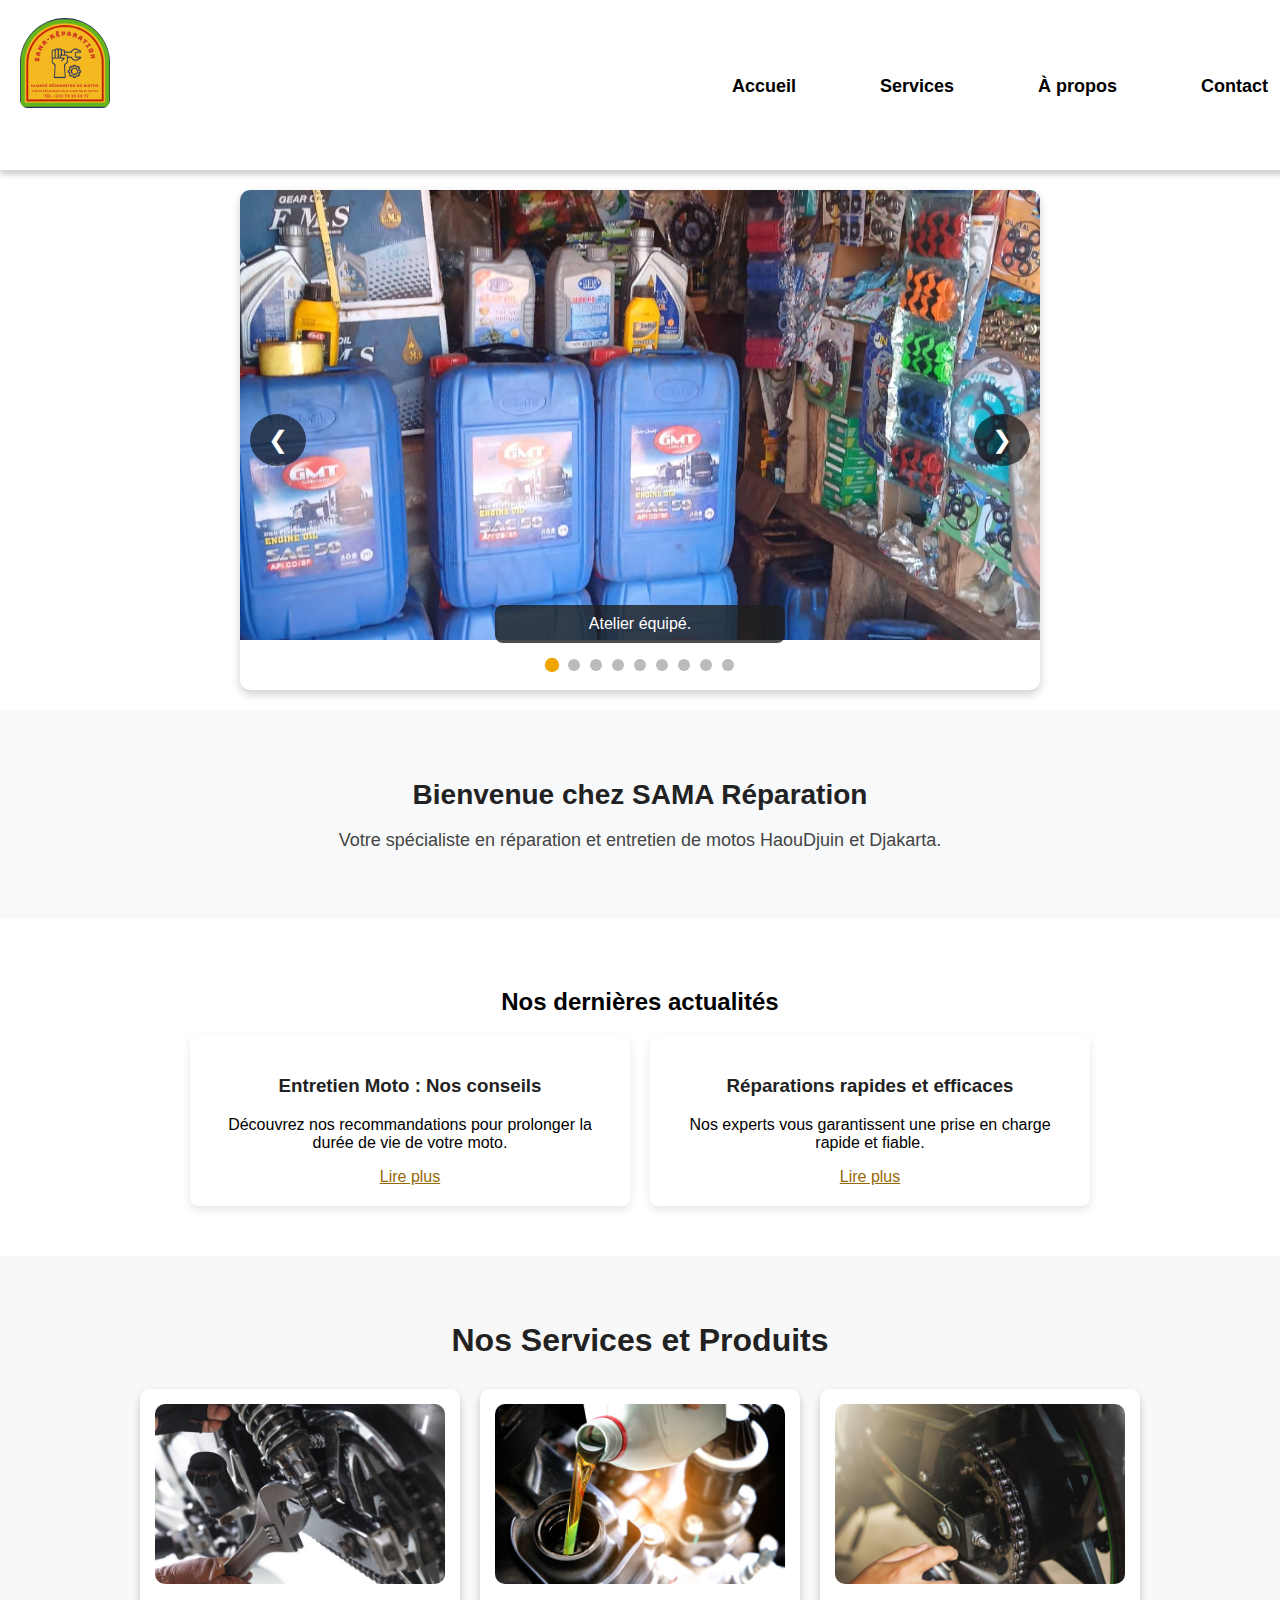
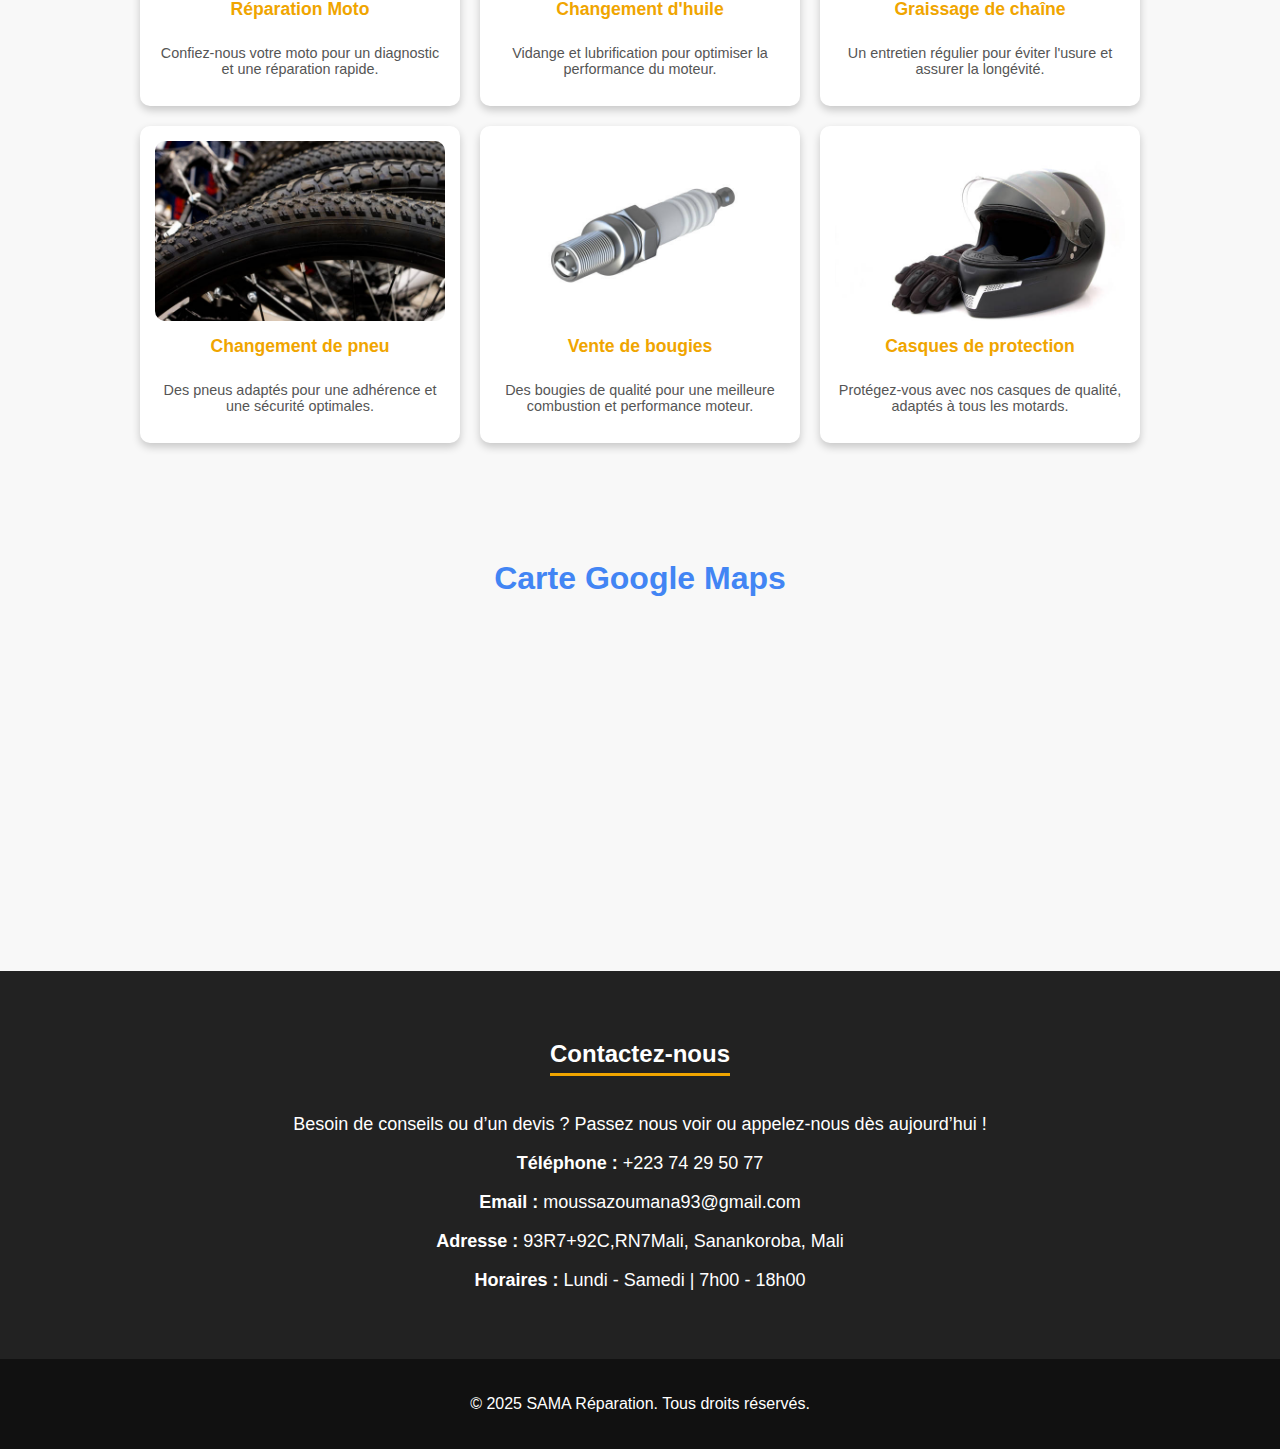
<file: index.html>
<!DOCTYPE html>
<html lang="fr">
<head>
    <meta charset="UTF-8">
    <meta name="viewport" content="width=device-width, initial-scale=1.0">
    <title>SAMA reparation, reparateur professionnelle de motos à Sanankoroba</title>
   <link rel="shortcut icon" href="/favicon.ico" type="image/x-icon">
    <meta name="description" content="Site web de Sama Réparation, Réparateur professionnelle proposant des services de Réparations mécaniques, Moteur, suspensions, freins,Vidanges, réglages et contrôle général.">
    <link rel="stylesheet" href="./styles/index.min.css" media="all">
   <script src="./javascript/main.js" async></script> 
    <script src="./javascript/menu_mobile.js" async></script>
    
    
     <!-- Open Graph / Facebook -->
  <meta property="og:title" content="SAMA Reparation">
  <meta property="og:description" content="Site web de Sama Reparation, reparateur professionnelle de motos proposant des services de Réparations mécaniques, Moteur, suspensions, freins, Vidanges, réglages et contrôle général.">
  <meta property="og:image" content="https://sama-reparation.netlify.app/assets/image/moussa.webp">
  <meta property="og:url" content="https://sama-reparation.netlify.app/">
  <meta property="og:type" content="website">
<!--l'image à afficher avec votre page lorsqu'elle est partagée sur Facebook.-->

	<!-- Autres balises meta -->
  
	<!-- Insérer le code JSON-LD-->
	<script type="application/ld+json" >
		{
        "@context": "http://schema.org",
        "@type": "LocalBusiness",
        "name": "SAMA reparation",
        "address": {
        "@type": "PostalAddress",
        "streetAddress": "93R7+92C,RN7Mali, Sanankoro, Mali",
        "addressLocality": "Sanankoroba",
        "postalCode": "93R7+92 Sanankoro, Mali"
     },

     "telephone": " +223 74 29 50 77",
	 "email": "moussazoumana93@gmail.com",

       "openingHoursSpecification": [
    {
      "@type": "OpeningHoursSpecification",
      "dayOfWeek": [
        "Monday",
        "Tuesday",
        "Wednesday",
        "Thursday",
        "Friday"
      ],
      "opens": "7:00",
      "closes": "18:00"
    }
  ]
}
</script>
 
</head>
<body>

    <!-- HEADER -->
    <header class="header">
    <div class="logo">
    <img src="./assets/image/Logo.webp" alt="image de logo">
  </div>
 <!-- <button type="button" class="burger-menu">☰</button> -->
  <button type="button" id="menu-toggle" class="burger-menu">☰</button>
<button type="button" id="close-menu" class="close-menu">✖</button>
  <nav id="menu" class="nav-bar">
    <a href="/index.html">Accueil</a>
    <a href="/service.html">Services</a>
    <a href="/apropos.html">À propos</a>
    <a href="#contact">Contact</a>
    </nav>
       
    </header>

    <!-- CARROUSEL -->
    <div id="carrousels" class="carrousel">
        <div class="slides">
            <div class="slide active"></div>  
        </div>
    </div>

    <!-- SECTION BIENVENUE -->
    <section class="welcome">
        <h1>Bienvenue chez SAMA Réparation</h1>
        <p>Votre spécialiste en réparation et entretien de motos HaouDjuin et Djakarta.</p>
    </section>

    <!-- ARTICLES RÉCENTS -->
    <section id="lastPosts" class="recent-posts">
        <h2>Nos dernières actualités</h2>
        <div class="posts-container">

             <article class="post"> 
                <h3>Entretien Moto : Nos conseils</h3>
                <p>Découvrez nos recommandations pour prolonger la durée de vie de votre moto.</p>
                 <a href="./entretien-moto.html">Lire plus</a> 
            </article>
       
            <article class="post">
                <h3>Réparations rapides et efficaces</h3>
                <p>Nos experts vous garantissent une prise en charge rapide et fiable.</p>
               <a  href="./service.html">Lire plus</a> 
            </article>
        </div>
    </section>  
    <section class="services">
    <h2>Nos Services et Produits</h2>
    <div class="services-container">
        <div class="service-card">
            <img src="/assets/image/reparation-moto.webp" alt="image Réparation Moto">
            <h3>Réparation Moto</h3>
            <p>Confiez-nous votre moto pour un diagnostic et une réparation rapide.</p>
        </div>
        <div class="service-card">
            <img src="/assets/image/vidange-huile.webp" alt="image Changement d'huile moteur">
            <h3>Changement d'huile</h3>
            <p>Vidange et lubrification pour optimiser la performance du moteur.</p>
        </div>
        <div class="service-card">
            <img src="/assets/image/graissage-chaine.webp" alt="image Graissage de la chaîne">
            <h3>Graissage de chaîne</h3>
            <p>Un entretien régulier pour éviter l'usure et assurer la longévité.</p>
        </div>
        <div class="service-card">
            <img src="/assets/image/changement-pneu.webp" alt="image Changement de pneu">
            <h3>Changement de pneu</h3>
            <p>Des pneus adaptés pour une adhérence et une sécurité optimales.</p>
        </div>
        <div class="service-card">
            <img src="/assets/image/vente-bougies.webp" alt="image Vente de bougies">
            <h3>Vente de bougies</h3>
            <p>Des bougies de qualité pour une meilleure combustion et performance moteur.</p>
        </div>
        <div class="service-card">
            <img src="/assets/image/casques-protection.webp" alt="image Casques de protection">
            <h3>Casques de protection</h3>
            <p>Protégez-vous avec nos casques de qualité, adaptés à tous les motards.</p>
        </div>
    </div>
</section>
<section class="testimonials-container">
    <h2>Carte Google Maps</h2>

 
 <iframe  
  src="https://www.google.com/maps/embed?pb=!1m18!1m12!1m3!1d3896.8803415182424!2d-7.940026324482026!3d12.39094232734186!2m3!1f0!2f0!3f0!3m2!1i1024!2i768!4f13.1!3m3!1m2!1s0xe51dd675d695425%3A0x666616a123a8d63a!2sSAMA-R%C3%A9paration-Moto!5e0!3m2!1sfr!2sfr!4v1739128110460!5m2!1sfr!2sfr"
  title="Carte Google Maps"
  referrerpolicy="strict-origin-when-cross-origin"
 [loading="lazy"]
></iframe> 
<noscript>
  <a href="https://maps.app.goo.gl/Y2fGUpAJv8aEwJZK8">Voir la page</a>
  
</noscript>
 
   </section>
  
    <!-- SECTION CONTACT -->
    <section id="contact" class="contact">
        <h2>Contactez-nous</h2>
        <p>Besoin de conseils ou d’un devis ? Passez nous voir ou appelez-nous dès aujourd’hui !</p>
        <p><strong>Téléphone :</strong> +223 74 29 50 77</p>
        <p><strong>Email :</strong> moussazoumana93@gmail.com</p>
        <p><strong>Adresse :</strong> 93R7+92C,RN7Mali, Sanankoroba, Mali</p>
        <p><strong>Horaires :</strong> Lundi - Samedi | 7h00 - 18h00</p>
    </section>
   
    <!-- FOOTER -->
    <footer>
        <p>&copy; 2025 SAMA Réparation. Tous droits réservés.</p>
    </footer>

</body>
</html>
</file>
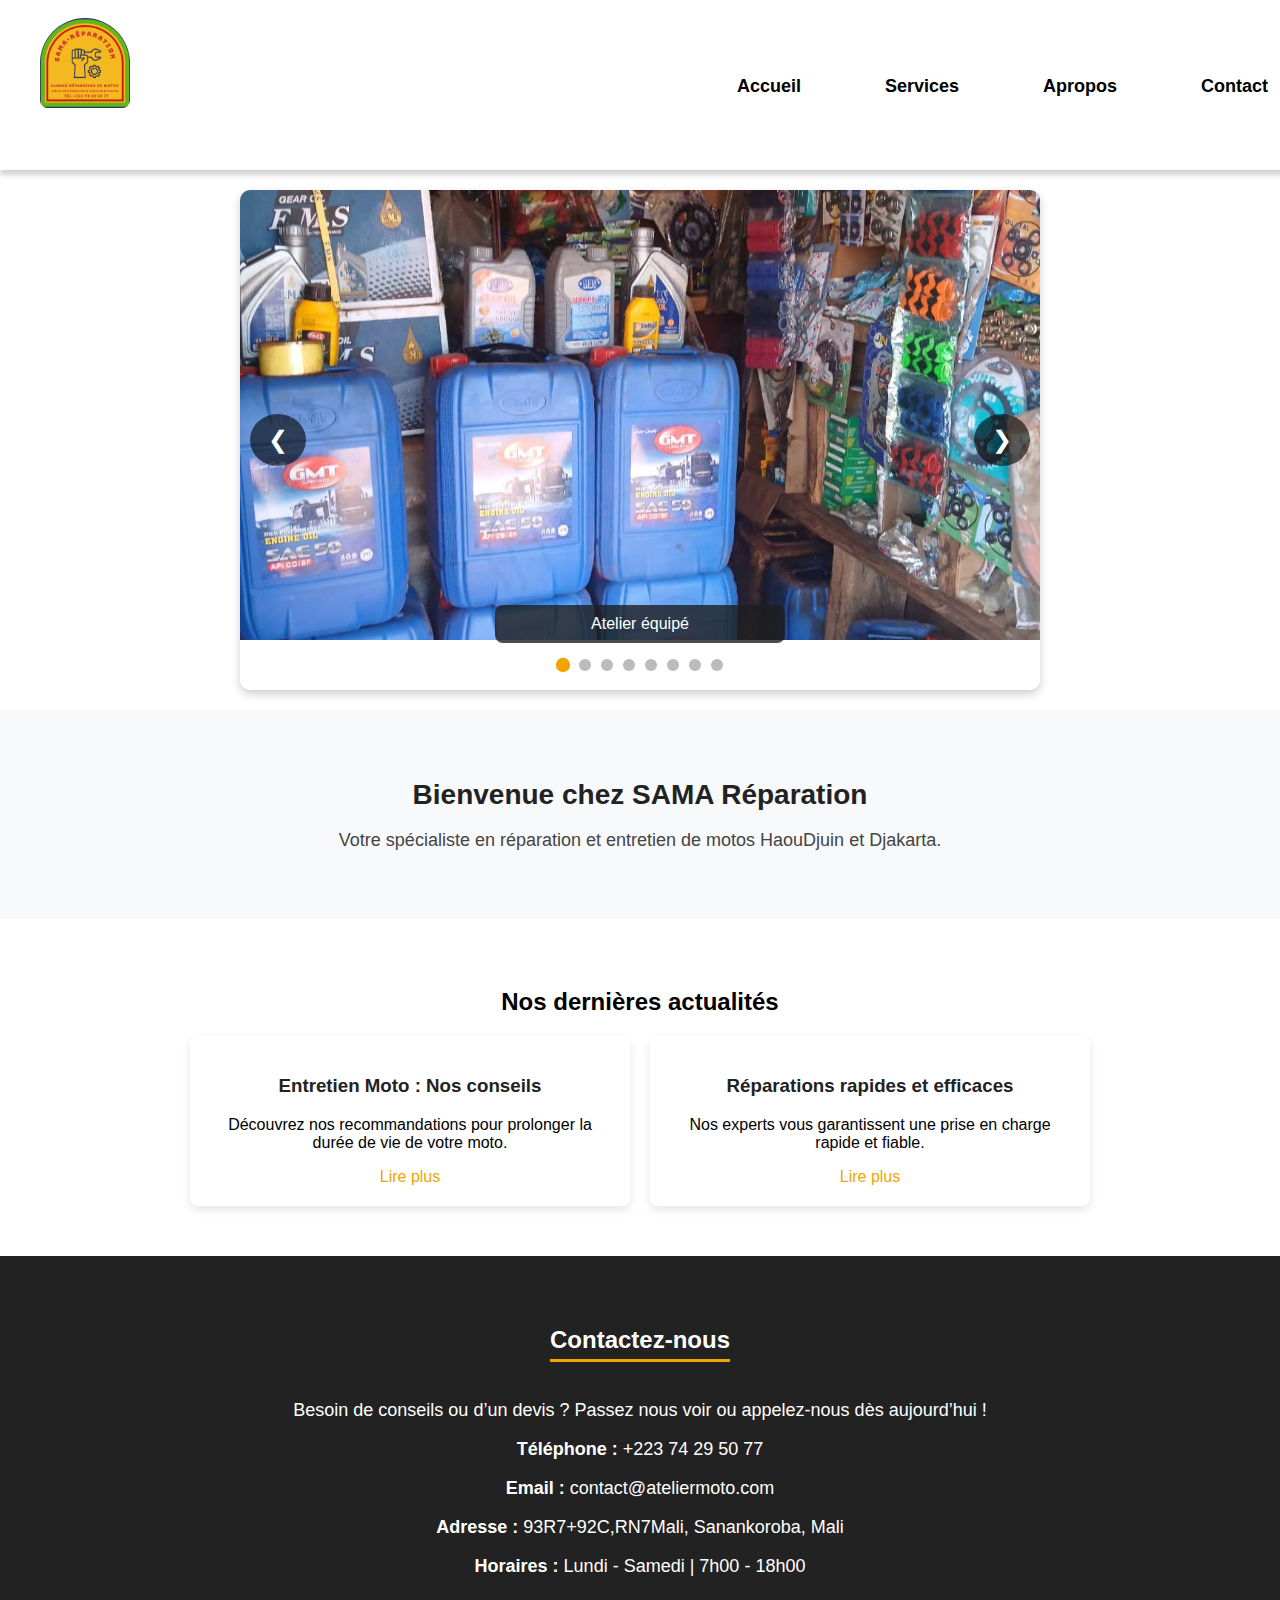
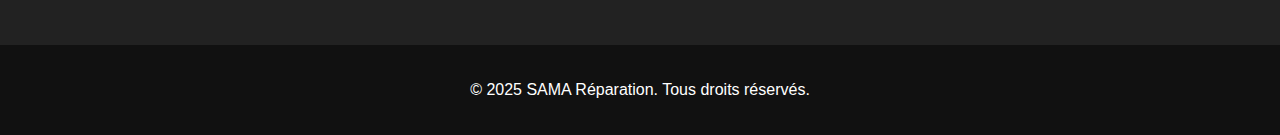
<file: accueil.html>
<!DOCTYPE html>
<html lang="fr">
<head>
    <meta charset="UTF-8">
    <meta name="viewport" content="width=device-width, initial-scale=1.0">
    <title>SAMA reparation, reparateur professionnelle de motos à Sanankoroba</title>
    <meta name="description" content="Site web de Sama Réparation, Réparateur professionnelle proposant des services de Réparations mécaniques, Moteur, suspensions, freins,Vidanges, réglages et contrôle général.">
    <link rel="stylesheet" href="./styles/acceuil.css">
   <script src="/main.js" defer></script> 
    <script src="/menu_mobile.js" defer></script>

     <!-- Open Graph / Facebook -->
  <meta property="og:title" content="SAMA Reparation">
  <meta property="og:description" content="Site web de Sama Reparation, reparateur professionnelle de motos proposant des services de Réparations mécaniques, Moteur, suspensions, freins, Vidanges, réglages et contrôle général.">
  <meta property="og:image" content="#">
  <meta property="og:url" content="#">
  <meta property="og:type" content="website">
<!--l'image à afficher avec votre page lorsqu'elle est partagée sur Facebook.-->

	<!-- Autres balises meta -->
  
	<!-- Insérer le code JSON-LD-->
	<script type="application/ld+json" >
		{
        "@context": "http://schema.org",
        "@type": "LocalBusiness",
        "name": "SAMA reparation",
        "address": {
        "@type": "PostalAddress",
        "streetAddress": "93R7+92C,RN7Mali, Sanankoro, Mali",
        "addressLocality": "Sanankoroba",
        "postalCode": "93R7+92 Sanankoro, Mali"
     },

     "telephone": " +223 74 29 50 77",
	 "email": "contact@ateliermoto.com",

       "openingHoursSpecification": [
    {
      "@type": "OpeningHoursSpecification",
      "dayOfWeek": [
        "Monday",
        "Tuesday",
        "Wednesday",
        "Thursday",
        "Friday"
      ],
      "opens": "7:00",
      "closes": "18:00"
    }
  ]
}
</script>
 
</head>
<body>

    <!-- HEADER -->
    <header class="header">
    <div class="logo">
    <img src="./assets/image/Logo.webp" alt="image de logo">
  </div>
 <button type="button" class="burger-menu">☰</button>
  <div class="nav-bar">
    <a href="/accueil.html">Accueil</a>
    <a href="/service.html">Services</a>
    <a href="/apropos.html">Apropos</a>
    <a href="#contact">Contact</a>
    </div>
       
    </header>

    <!-- CARROUSEL -->
    <div id="carrousels" class="carrousel">
        <div class="slides">
            <div class="slide active"></div>
            
        </div>
    </div>

    <!-- SECTION BIENVENUE -->
    <section class="welcome">
        <h1>Bienvenue chez SAMA Réparation</h1>
        <p>Votre spécialiste en réparation et entretien de motos HaouDjuin et Djakarta.</p>
    </section>

    <!-- ARTICLES RÉCENTS -->
    <section id="lastPosts" class="recent-posts">
        <h2>Nos dernières actualités</h2>
        <div class="posts-container">

             <article class="post"> 
                <h3>Entretien Moto : Nos conseils</h3>
                <p>Découvrez nos recommandations pour prolonger la durée de vie de votre moto.</p>
                 <a href="./entretien-moto.html">Lire plus</a> 
            </article>
       
            <article class="post">
                <h3>Réparations rapides et efficaces</h3>
                <p>Nos experts vous garantissent une prise en charge rapide et fiable.</p>
               <a  href="./service.html">Lire plus</a> 
            </article>
        </div>


        
    </section>

    <!-- SECTION CONTACT -->
    <section id="contact" class="contact">
        <h2>Contactez-nous</h2>
        <p>Besoin de conseils ou d’un devis ? Passez nous voir ou appelez-nous dès aujourd’hui !</p>
        <p><strong>Téléphone :</strong> +223 74 29 50 77</p>
        <p><strong>Email :</strong> contact@ateliermoto.com</p>
        <p><strong>Adresse :</strong> 93R7+92C,RN7Mali, Sanankoroba, Mali</p>
        <p><strong>Horaires :</strong> Lundi - Samedi | 7h00 - 18h00</p>
    </section>
   
    <!-- FOOTER -->
    <footer>
        <p>&copy; 2025 SAMA Réparation. Tous droits réservés.</p>
    </footer>

</body>
</html>
</file>
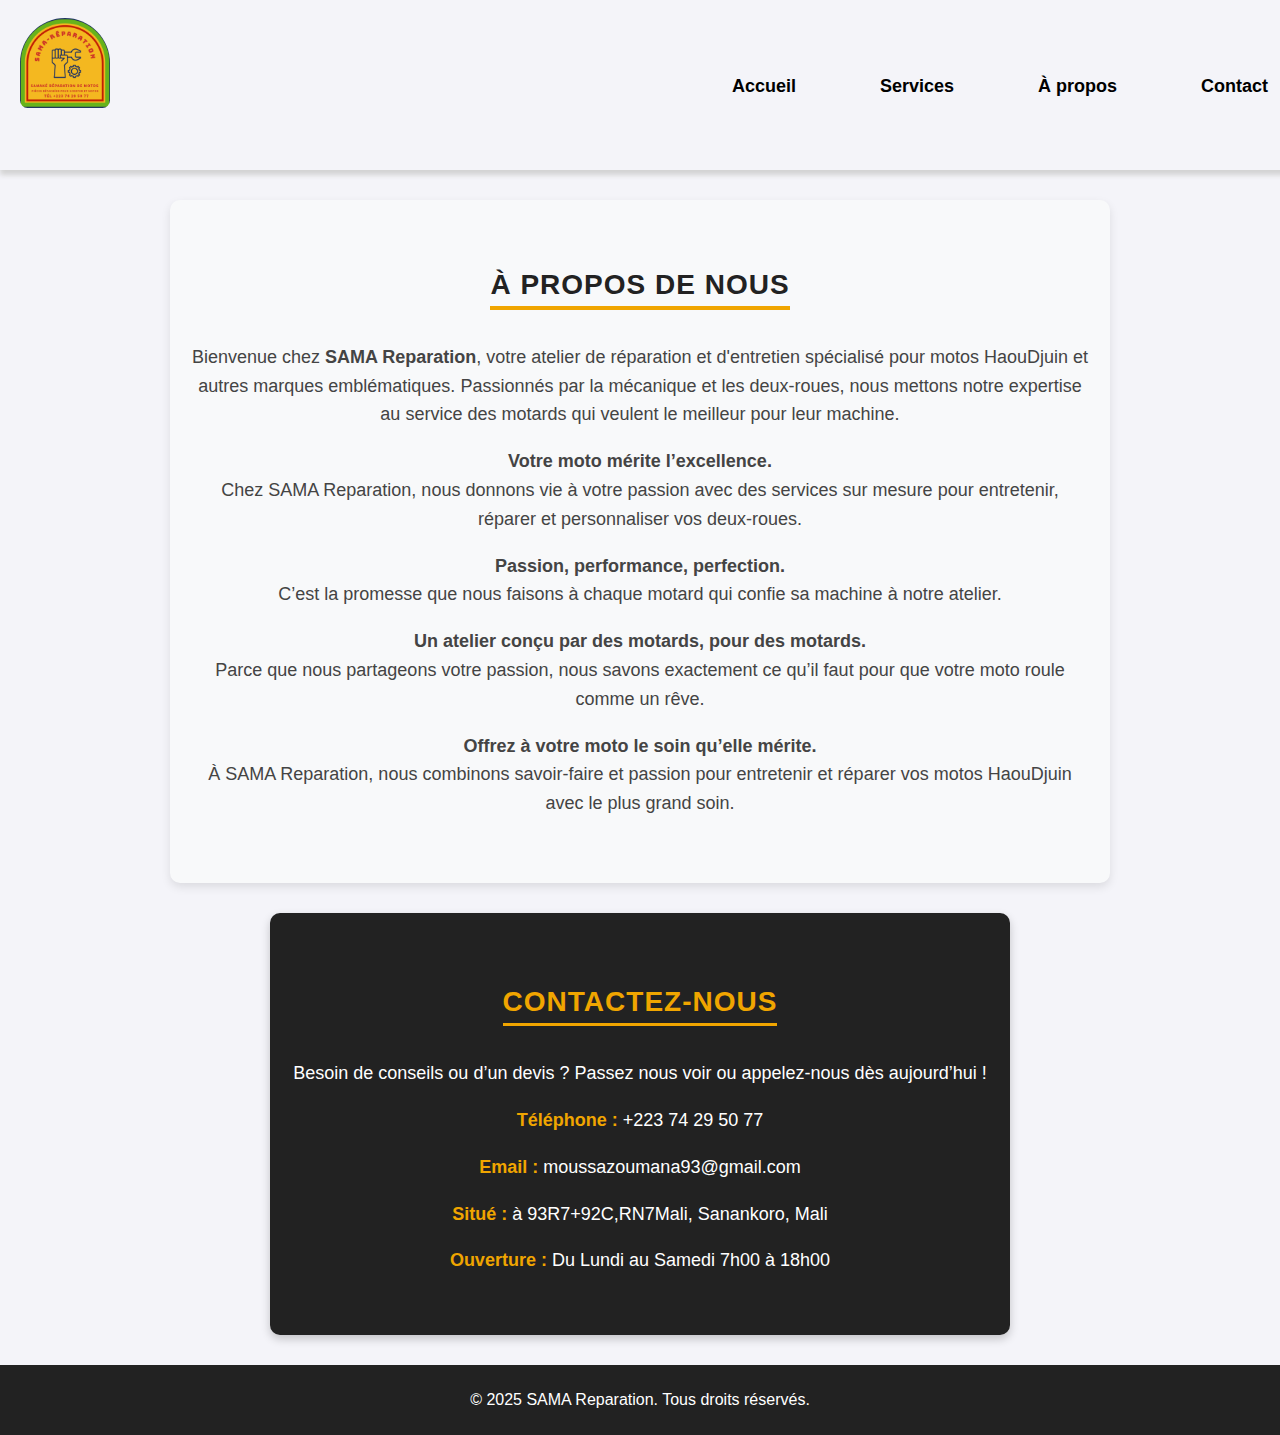
<file: apropos.html>
<!DOCTYPE html>
<html lang="en">
<head>
    <meta charset="UTF-8">
    <meta name="viewport" content="width=device-width, initial-scale=1.0">
    <title>SAMA reparation, reparateur professionnelle de motos à Sanankoroba</title>
    <meta name="description" content="Site web de Sama Réparation, Réparateur professionnelle proposant des services de Réparations mécaniques, Moteur, suspensions, freins,Vidanges, réglages et contrôle général.">
    <link rel="shortcut icon" href="favicon.ico" type="image/x-icon">
    <link rel="stylesheet" href="./styles/apropos.min.css" media="all">
    <script src="./javascript/menu_mobile.js" async></script>

    <!-- Open Graph / Facebook -->
  <meta property="og:title" content="SAMA Reparation">
  <meta property="og:description" content="Site web de Sama Reparation, reparateur professionnelle de motos proposant des services de Réparations mécaniques, Moteur, suspensions, freins, Vidanges, réglages et contrôle général.">
  <meta property="og:image" content="https://sama-reparation.netlify.app/assets/image/moussa.webp">
  <meta property="og:url" content="https://sama-reparation.netlify.app/">
  <meta property="og:type" content="website">
<!--l'image à afficher avec votre page lorsqu'elle est partagée sur Facebook.-->

	<!-- Autres balises meta -->
  
	<!-- Insérer le code JSON-LD-->
	<script type="application/ld+json" >
		{
        "@context": "http://schema.org",
        "@type": "LocalBusiness",
        "name": "SAMA reparation",
        "address": {
        "@type": "PostalAddress",
        "streetAddress": "93R7+92C,RN7Mali, Sanankoro, Mali",
        "addressLocality": "Sanankoroba",
        "postalCode": "93R7+92 Sanankoro, Mali"
     },

     "telephone": " +223 74 29 50 77",
	 "email": "moussazoumana93@gmail.com",

       "openingHoursSpecification": [
    {
      "@type": "OpeningHoursSpecification",
      "dayOfWeek": [
        "Monday",
        "Tuesday",
        "Wednesday",
        "Thursday",
        "Friday"
      ],
      "opens": "7:00",
      "closes": "18:00"
    }
  ]
}
</script>
</head>
<header class="header">
    
  <div class="logo">
    <img src="./assets/image/Logo.webp" alt="image de logo">
  </div>
 <button type="button" id="menu-toggle" class="burger-menu">☰</button>
<button type="button" id="close-menu" class="close-menu">✖</button>
  <nav id="menu" class="nav-bar">
    <a href="/index.html">Accueil</a>
    <a href="/service.html">Services</a>
    <a href="/apropos.html">À propos</a>
    <a href="#contact">Contact</a>
    </nav>
</header>

<body>
 <section class="about">
    <h1>À propos de nous</h1>
    <p>Bienvenue chez <strong>SAMA Reparation</strong>, votre atelier de réparation et d'entretien spécialisé pour motos HaouDjuin et autres marques emblématiques. Passionnés par la mécanique et les deux-roues, nous mettons notre expertise au service des motards qui veulent le meilleur pour leur machine.</p>
    
    <p><strong>Votre moto mérite l’excellence.</strong><br>
    Chez SAMA Reparation, nous donnons vie à votre passion avec des services sur mesure pour entretenir, réparer et personnaliser vos deux-roues.</p>
    
    <p><strong>Passion, performance, perfection.</strong><br>
    C’est la promesse que nous faisons à chaque motard qui confie sa machine à notre atelier.</p>
    
    <p><strong>Un atelier conçu par des motards, pour des motards.</strong><br>
    Parce que nous partageons votre passion, nous savons exactement ce qu’il faut pour que votre moto roule comme un rêve.</p>
    
    <p><strong>Offrez à votre moto le soin qu’elle mérite.</strong><br>
    À SAMA Reparation, nous combinons savoir-faire et passion pour entretenir et réparer vos motos HaouDjuin avec le plus grand soin.</p>
</section>
 
   <section id="contact" class="contact">
      <h2>Contactez-nous</h2>
      <p>
        Besoin de conseils ou d’un devis ? Passez nous voir ou appelez-nous dès
        aujourd’hui !
      </p>
      <p><strong>Téléphone :</strong> +223 74 29 50 77</p>
      <p><strong>Email :</strong> moussazoumana93@gmail.com</p>
      <p><strong>Situé :</strong> à 93R7+92C,RN7Mali, Sanankoro, Mali</p>
      <p><strong>Ouverture :</strong> Du Lundi au Samedi 7h00 à 18h00</p>
    </section>
   <footer>
    <p>&copy; 2025 SAMA Reparation. Tous droits réservés.</p>
</footer>
</body>
</html>
</file>
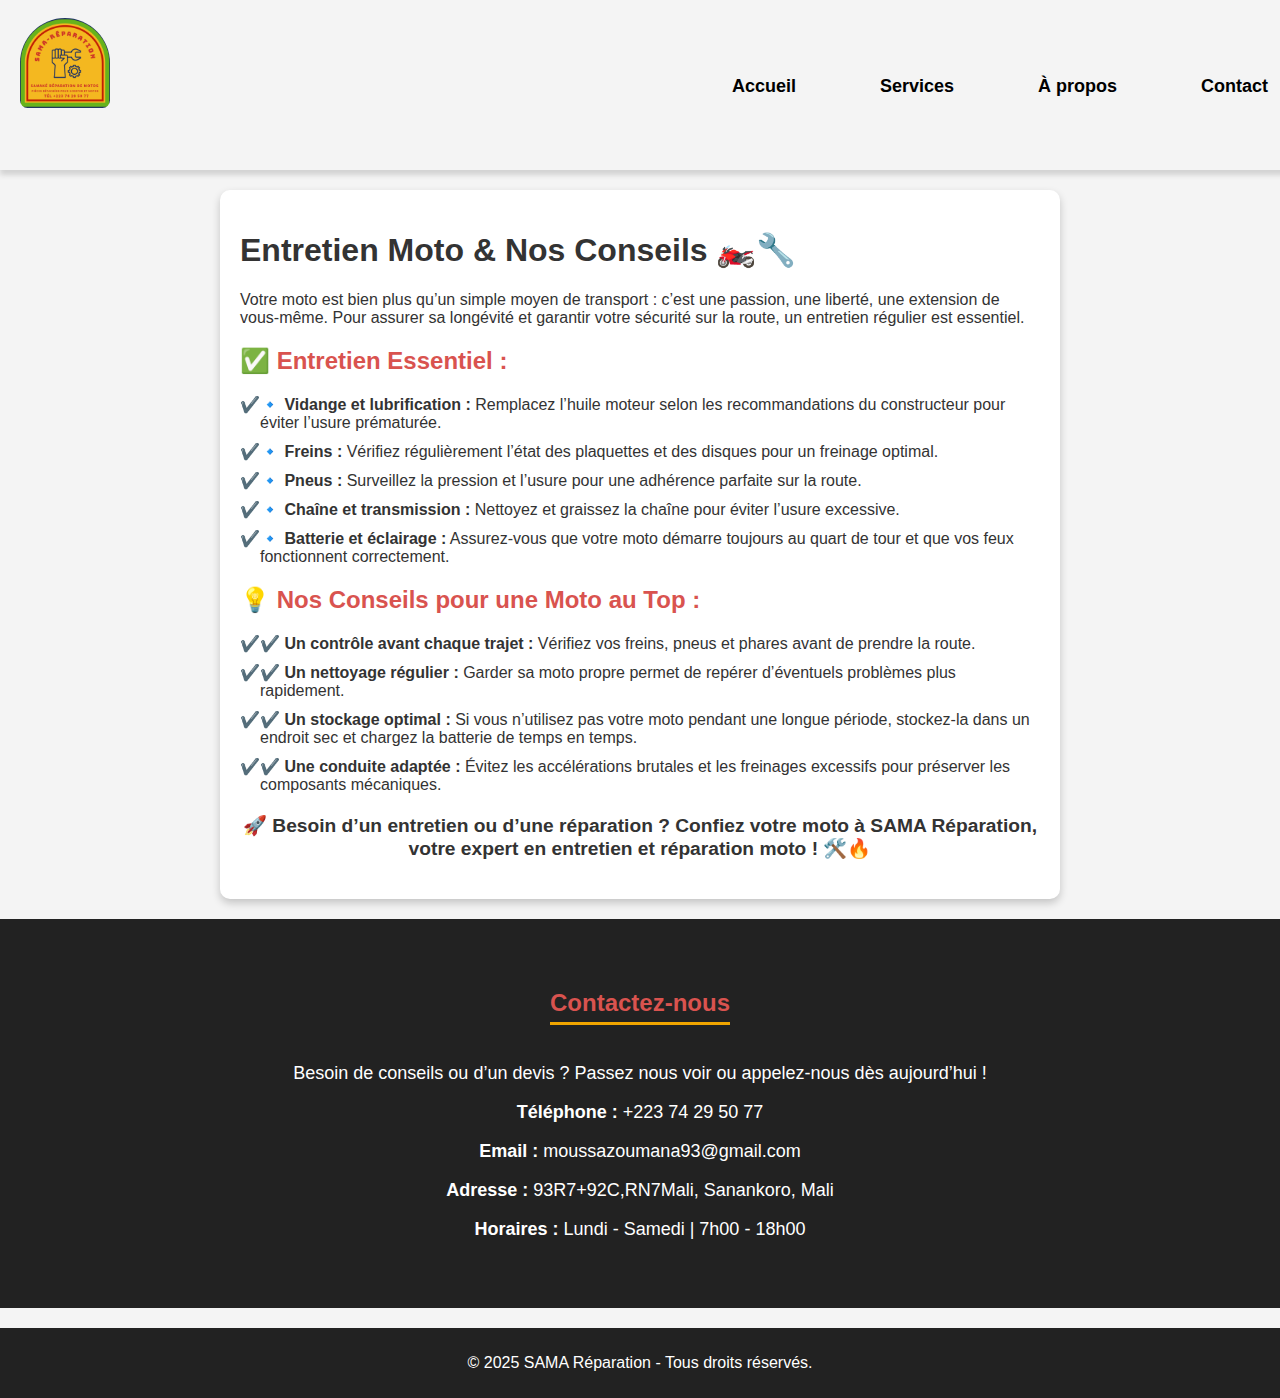
<file: entretien-moto.html>
<!DOCTYPE html>
<html lang="fr">
<head>
    <meta charset="UTF-8">
    <meta name="viewport" content="width=device-width, initial-scale=1.0">
    <title>Entretien Moto & Nos Conseils</title>
    <meta name="description" content="Site web de Sama Réparation, Réparateur professionnelle proposant des services de Réparations mécaniques, Moteur, suspensions, freins,Vidanges, réglages et contrôle général.">
    <link rel="shortcut icon" href="favicon.ico" type="image/x-icon">
    <link rel="stylesheet" href="./styles/entretien_moto.min.css"  media="all">
    <script src="./javascript/menu_mobile.js" async></script>

    <!-- Open Graph / Facebook -->
  <meta property="og:title" content="SAMA Reparation">
  <meta property="og:description" content="Site web de Sama Reparation, reparateur professionnelle de motos proposant des services de Réparations mécaniques, Moteur, suspensions, freins, Vidanges, réglages et contrôle général.">
  <meta property="og:image" content="https://sama-reparation.netlify.app/assets/image/moussa.webp">
  <meta property="og:url" content="https://sama-reparation.netlify.app/">
  <meta property="og:type" content="website">
<!--l'image à afficher avec votre page lorsqu'elle est partagée sur Facebook.-->

	<!-- Autres balises meta -->
  
	<!-- Insérer le code JSON-LD-->
	<script type="application/ld+json" >
		{
        "@context": "http://schema.org",
        "@type": "LocalBusiness",
        "name": "SAMA reparation",
        "address": {
        "@type": "PostalAddress",
        "streetAddress": "93R7+92C,RN7Mali, Sanankoro, Mali",
        "addressLocality": "Sanankoroba",
        "postalCode": "93R7+92 Sanankoro, Mali"
     },

     "telephone": " +223 74 29 50 77",
	 "email": "moussazoumana93@gmail.com",

       "openingHoursSpecification": [
    {
      "@type": "OpeningHoursSpecification",
      "dayOfWeek": [
        "Monday",
        "Tuesday",
        "Wednesday",
        "Thursday",
        "Friday"
      ],
      "opens": "7:00",
      "closes": "18:00"
    }
  ]
}
</script>
</head>
<body>

    <header class="header">
        <div class="logo">
    <img src="./assets/image/Logo.webp" alt="image de logo">
  </div>
 <button type="button" id="menu-toggle" class="burger-menu">☰</button>
<button type="button" id="close-menu" class="close-menu">✖</button>
  <div id="menu" class="nav-bar">
    <a href="/index.html">Accueil</a>
    <a href="/service.html">Services</a>
    <a href="/apropos.html">À propos</a>
    <a href="#">Contact</a>
    </div>
      
</header>
  
    <main class="content">
        <h1>Entretien Moto & Nos Conseils 🏍️🔧</h1>
        <section class="entretien">
            <p>Votre moto est bien plus qu’un simple moyen de transport : c’est une passion, une liberté, une extension de vous-même. Pour assurer sa longévité et garantir votre sécurité sur la route, un entretien régulier est essentiel.</p>

            <h2>✅ Entretien Essentiel :</h2>
            <ul>
                <li><strong>🔹 Vidange et lubrification :</strong> Remplacez l’huile moteur selon les recommandations du constructeur pour éviter l’usure prématurée.</li>
                <li><strong>🔹 Freins :</strong> Vérifiez régulièrement l’état des plaquettes et des disques pour un freinage optimal.</li>
                <li><strong>🔹 Pneus :</strong> Surveillez la pression et l’usure pour une adhérence parfaite sur la route.</li>
                <li><strong>🔹 Chaîne et transmission :</strong> Nettoyez et graissez la chaîne pour éviter l’usure excessive.</li>
                <li><strong>🔹 Batterie et éclairage :</strong> Assurez-vous que votre moto démarre toujours au quart de tour et que vos feux fonctionnent correctement.</li>
            </ul>

            <h2>💡 Nos Conseils pour une Moto au Top :</h2>
            <ul>
                <li>✔️ <strong>Un contrôle avant chaque trajet :</strong> Vérifiez vos freins, pneus et phares avant de prendre la route.</li>
                <li>✔️ <strong>Un nettoyage régulier :</strong> Garder sa moto propre permet de repérer d’éventuels problèmes plus rapidement.</li>
                <li>✔️ <strong>Un stockage optimal :</strong> Si vous n’utilisez pas votre moto pendant une longue période, stockez-la dans un endroit sec et chargez la batterie de temps en temps.</li>
                <li>✔️ <strong>Une conduite adaptée :</strong> Évitez les accélérations brutales et les freinages excessifs pour préserver les composants mécaniques.</li>
            </ul>

            <p class="cta">🚀 Besoin d’un entretien ou d’une réparation ? Confiez votre moto à <strong>SAMA Réparation</strong>, votre expert en entretien et réparation moto ! 🛠️🔥</p>
        </section>
        
    </main>
    <!-- SECTION CONTACT -->
    <section id="contact" class="contact">
        <h2>Contactez-nous</h2>
        <p>Besoin de conseils ou d’un devis ? Passez nous voir ou appelez-nous dès aujourd’hui !</p>
        <p><strong>Téléphone :</strong> +223 74 29 50 77</p>
        <p><strong>Email :</strong> moussazoumana93@gmail.com</p>
        <p><strong>Adresse :</strong> 93R7+92C,RN7Mali, Sanankoro, Mali</p>
        <p><strong>Horaires :</strong> Lundi - Samedi | 7h00 - 18h00</p>
    </section>

    <footer>
        <p>&copy; 2025 SAMA Réparation - Tous droits réservés.</p>
    </footer>

</body>
</html>
</file>
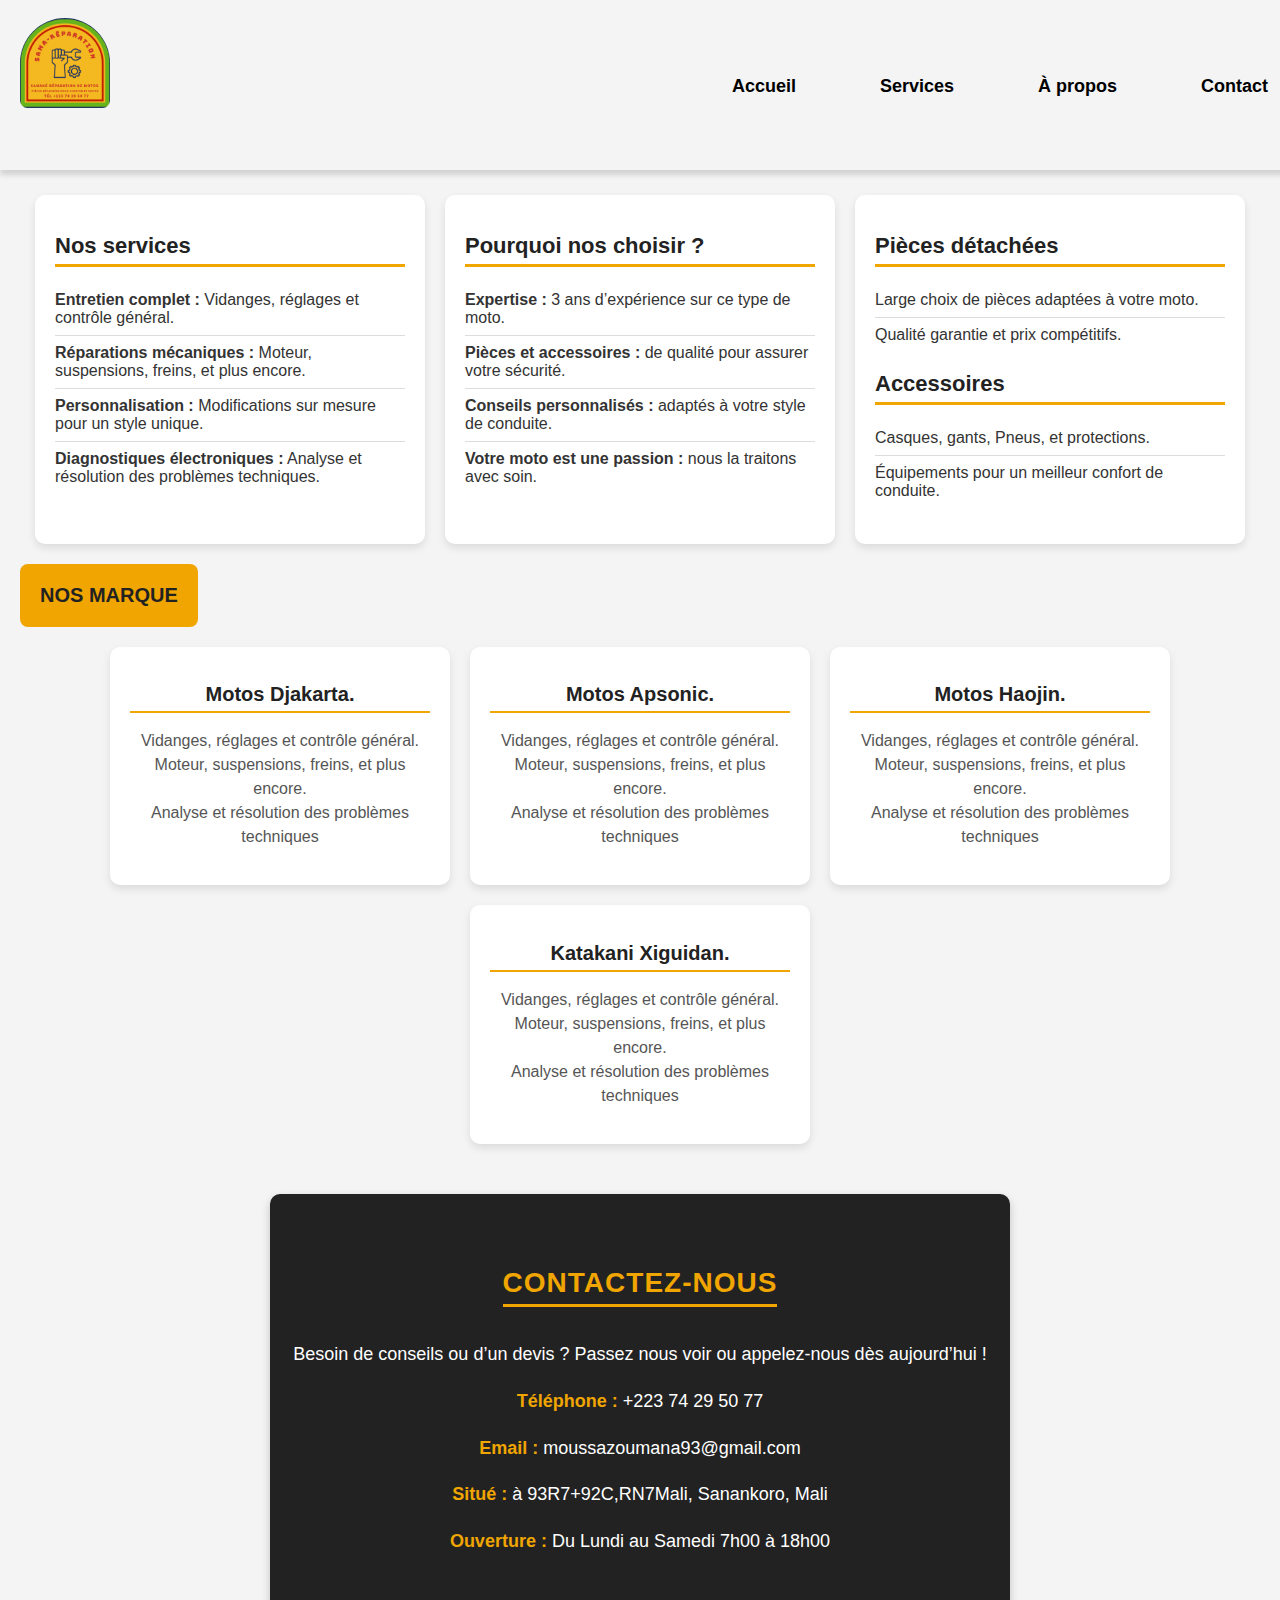
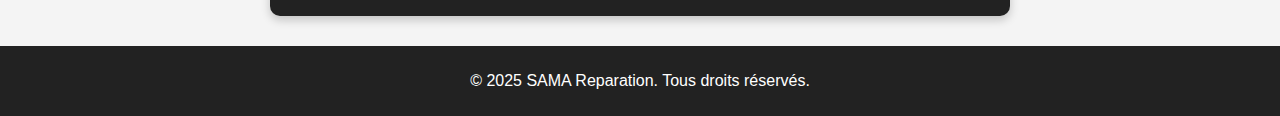
<file: service.html>
<!DOCTYPE html>
<html lang="fr">
  <head>
    <meta charset="UTF-8" />
    <meta name="viewport" content="width=device-width, initial-scale=1.0" />
    <title>Sama Reparation Nos services</title>
    <meta name="description" content="Site web de Sama Réparation, Réparateur professionnelle proposant des services de Réparations mécaniques, Moteur, suspensions, freins,Vidanges, réglages et contrôle général.">
    <link rel="shortcut icon" href="favicon.ico" type="image/x-icon">
    <link rel="stylesheet" href="./styles/service.min.css" media="all">
    <script src="./javascript/menu_mobile.js" async></script>
    
    <!-- Open Graph / Facebook -->
  <meta property="og:title" content="SAMA Reparation">
  <meta property="og:description" content="Site web de Sama Reparation, reparateur professionnelle de motos proposant des services de Réparations mécaniques, Moteur, suspensions, freins, Vidanges, réglages et contrôle général.">
  <meta property="og:image" content="https://sama-reparation.netlify.app/assets/image/moussa.webp">
  <meta property="og:url" content="https://sama-reparation.netlify.app/">
  <meta property="og:type" content="website">
 <!--l'image à afficher avec votre page lorsqu'elle est partagée sur Facebook.-->

	
  
	<!-- Insérer le code JSON-LD-->
	<script type="application/ld+json" >
		{
        "@context": "http://schema.org",
        "@type": "LocalBusiness",
        "name": "SAMA reparation",
        "address": {
        "@type": "PostalAddress",
        "streetAddress": "93R7+92C,RN7Mali, Sanankoro, Mali",
        "addressLocality": "Sanankoroba",
        "postalCode": "93R7+92 Sanankoro, Mali"
     },

     "telephone": " +223 74 29 50 77",
	 "email": "moussazoumana93@gmail.com",

       "openingHoursSpecification": [
    {
      "@type": "OpeningHoursSpecification",
      "dayOfWeek": [
        "Monday",
        "Tuesday",
        "Wednesday",
        "Thursday",
        "Friday"
      ],
      "opens": "7:00",
      "closes": "18:00"
    }
  ]
}
</script>
  </head>
  <header class="header">
    <div class="logo">
    <img src="./assets/image/Logo.webp" alt="image de logo">
  </div>
 <button type="button" id="menu-toggle" class="burger-menu">☰</button>
<button type="button" id="close-menu" class="close-menu">✖</button>
  <nav id="menu" class="nav-bar">
    <a href="/index.html">Accueil</a>
    <a href="/service.html">Services</a>
    <a href="/apropos.html">À propos</a>
    <a href="#contact">Contact</a>
    </nav>
       
  </header>

  <body>
    <section id="section-services">
      <div class="container">
        <div class="card-service">
          <h2>Nos services</h2>
          <ul>
            <li>
              <strong>Entretien complet :</strong> Vidanges, réglages et
              contrôle général.
            </li>
            <li>
              <strong>Réparations mécaniques :</strong> Moteur, suspensions,
              freins, et plus encore.
            </li>
            <li>
              <strong>Personnalisation :</strong> Modifications sur mesure pour
              un style unique.
            </li>
            <li>
              <strong>Diagnostiques électroniques :</strong> Analyse et
              résolution des problèmes techniques.
            </li>
          </ul>
        </div>

        <div class="card-service">
          <h2>Pourquoi nos choisir ?</h2>
          <ul>
            <li>
              <strong>Expertise :</strong> 3 ans d’expérience sur ce type de
              moto.
            </li>
            <li>
              <strong>Pièces et accessoires :</strong> de qualité pour assurer
              votre sécurité.
            </li>
            <li>
              <strong>Conseils personnalisés :</strong> adaptés à votre style de
              conduite.
            </li>
            <li>
              <strong>Votre moto est une passion :</strong> nous la traitons
              avec soin.
            </li>
          </ul>
        </div>

        <div class="card-accessoires">
          <h2>Pièces détachées</h2>
          <ul>
            <li>Large choix de pièces adaptées à votre moto.</li>
            <li>Qualité garantie et prix compétitifs.</li>
          </ul>
          <h2>Accessoires</h2>
          <ul>
            <li>Casques, gants, Pneus, et protections.</li>
            <li>Équipements pour un meilleur confort de conduite.</li>
          </ul>
        </div>
      </div>
       
      <div class="marque">NOS MARQUE</div>

      <div class="card">
        <article class="service">
          <h2>Motos Djakarta.</h2>
          <p>
            Vidanges, réglages et contrôle général.<br />Moteur, suspensions,
            freins, et plus encore.<br />Analyse et résolution des problèmes
            techniques
          </p>
        </article>
        <article class="service">
          <h2>Motos Apsonic.</h2>

          <p>
            Vidanges, réglages et contrôle général.<br />Moteur, suspensions,
            freins, et plus encore.<br />Analyse et résolution des problèmes
            techniques
          </p>
        </article>
        <article class="service">
          <h2>Motos Haojin.</h2>

          <p>
            Vidanges, réglages et contrôle général.<br />Moteur, suspensions,
            freins, et plus encore.<br />Analyse et résolution des problèmes
            techniques
          </p>
        </article>
        <article class="service">
          <h2>Katakani Xiguidan.</h2>

          <p>
            Vidanges, réglages et contrôle général.<br />Moteur, suspensions,
            freins, et plus encore.<br />Analyse et résolution des problèmes
            techniques
          </p>
        </article>
      </div>
    </section>
   
 
    <!-- section contact -->
    <section id="contact" class="contact">
      <h2>Contactez-nous</h2>
      <p>
        Besoin de conseils ou d’un devis ? Passez nous voir ou appelez-nous dès
        aujourd’hui !
      </p>
      <p><strong>Téléphone :</strong> +223 74 29 50 77</p>
      <p><strong>Email :</strong> moussazoumana93@gmail.com</p>
      <p><strong>Situé :</strong> à 93R7+92C,RN7Mali, Sanankoro, Mali</p>
      <p><strong>Ouverture :</strong> Du Lundi au Samedi 7h00 à 18h00</p>
    </section>

    <footer>
      <p>&copy; 2025 SAMA Reparation. Tous droits réservés.</p>
    </footer>
  </body>
</html>
</file>
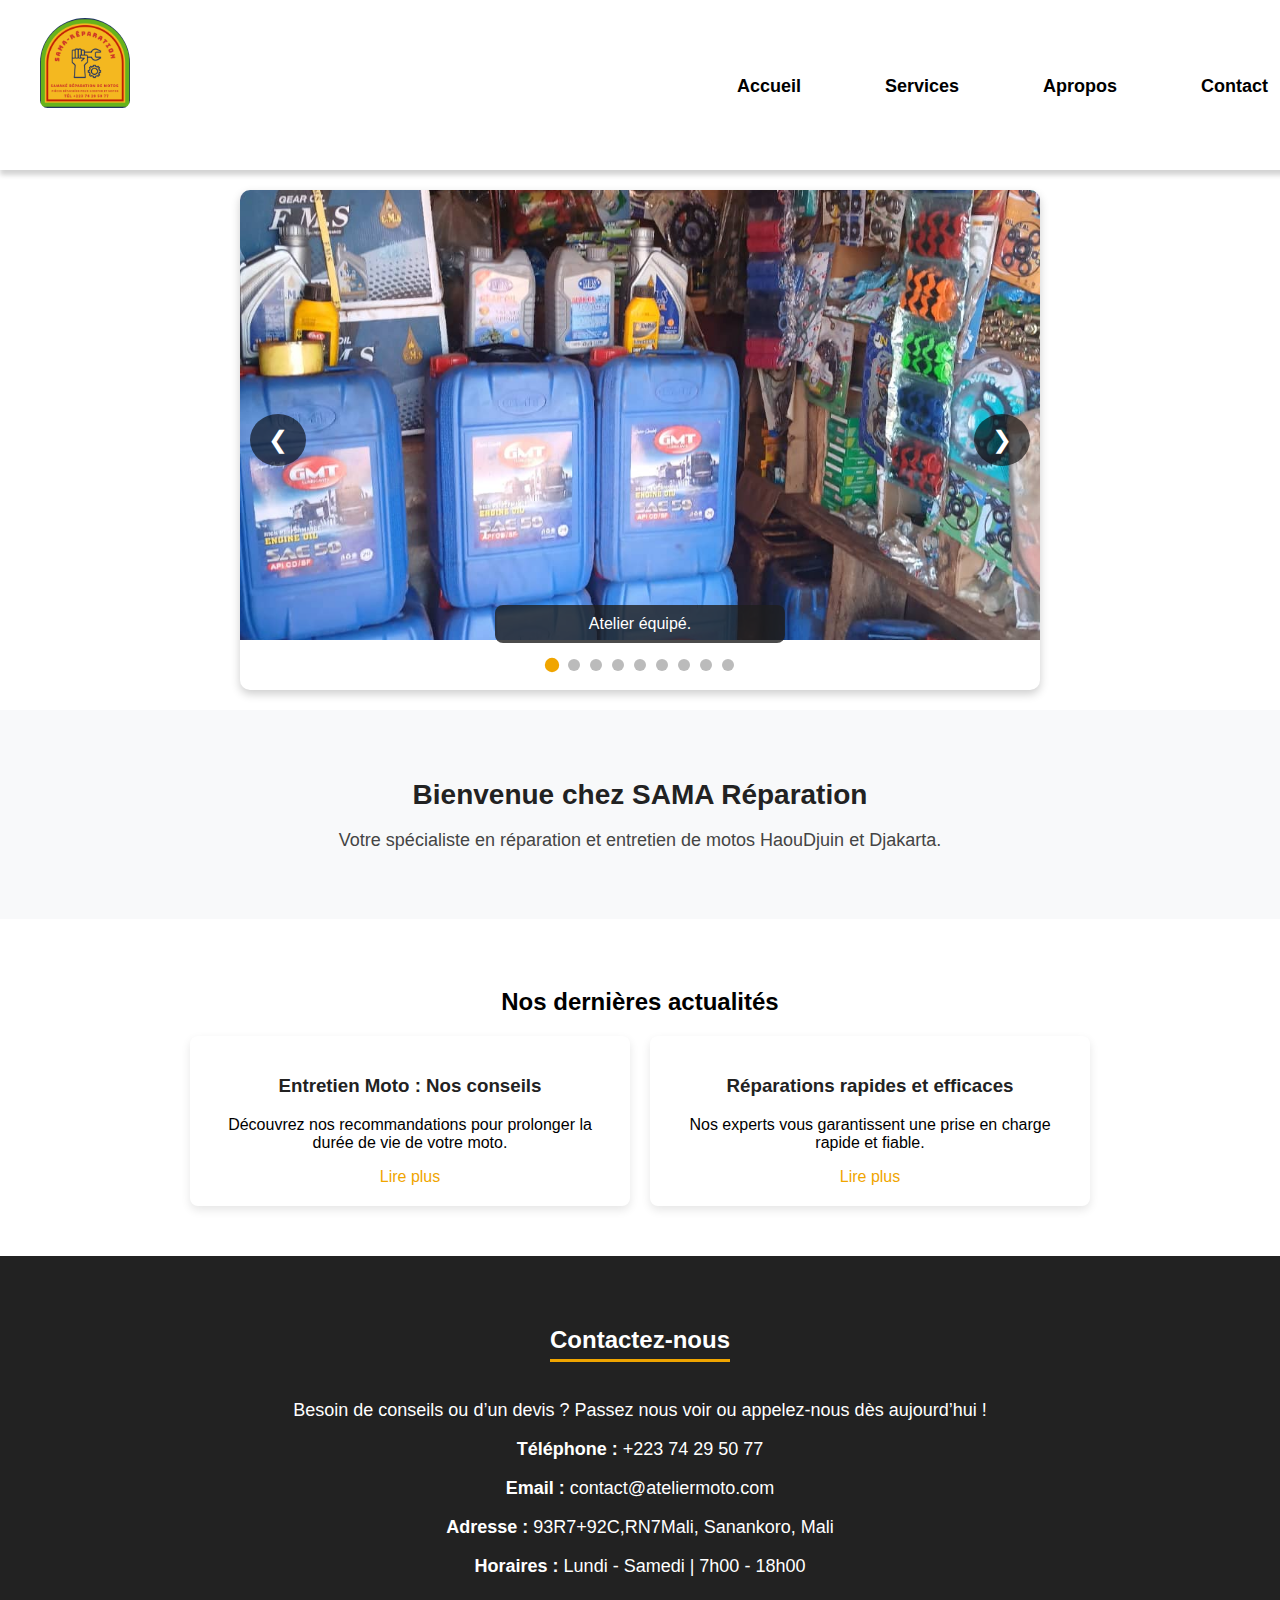
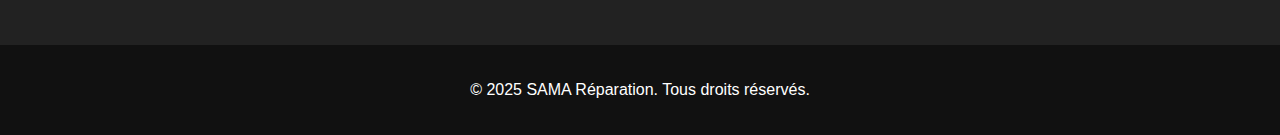
<file: html/accueil.html>
<!DOCTYPE html>
<html lang="fr">
<head>
    <meta charset="UTF-8">
    <meta name="viewport" content="width=device-width, initial-scale=1.0">
    <title>SAMA Réparation, réparateur professionnelle de motos à Sanankoroba</title>
    <meta name="description" content="Site web de Sama Réparation, Réparateur professionnelle proposant des services de Réparations mécaniques, Moteur, suspensions, freins,Vidanges, réglages et contrôle général.">
    <link rel="stylesheet" href="/styles/acceuil.css">
    <script src="/javascript/main.js" defer></script>
    <script src="/javascript/menu_mobile.js" defer></script>

     <!-- Open Graph / Facebook -->
  <meta property="og:title" content="SAMA Reparation">
  <meta property="og:description" content="Site web de Sama Reparation, reparateur professionnelle de motos proposant des services de Réparations mécaniques, Moteur, suspensions, freins, Vidanges, réglages et contrôle général.">
  <meta property="og:image" content="https://samake reparation.netlify.app/assets/moussa.jpg">
  <meta property="og:url" content="https://samakeinina-carducci.netlify.app">
  <meta property="og:type" content="website">
<!--l'image à afficher avec votre page lorsqu'elle est partagée sur Facebook.-->

	<!-- Autres balises meta -->
  
	<!-- Insérer le code JSON-LD-->
	<script type="application/ld+json" >
		{
        "@context": "http://schema.org",
        "@type": "LocalBusiness",
        "name": "SAMA reparation",
        "address": {
        "@type": "PostalAddress",
        "streetAddress": "93R7+92C,RN7Mali, Sanankoro, Mali",
        "addressLocality": "Sanankoroba",
        "postalCode": "93R7+92 Sanankoro, Mali"
     },

     "telephone": " +223 74 29 50 77",
	 "email": "contact@ateliermoto.com",

       "openingHoursSpecification": [
    {
      "@type": "OpeningHoursSpecification",
      "dayOfWeek": [
        "Monday",
        "Tuesday",
        "Wednesday",
        "Thursday",
        "Friday"
      ],
      "opens": "7:00",
      "closes": "18:00"
    }
  ]
}
</script>

</head>
<body>

    <!-- HEADER -->
    <header class="header">
    <div class="logo">
    <img src="/assets/Logo.webp" alt="">
  </div>
 <button type="button" class="burger-menu">☰</button>
  <div class="nav-bar">
    <a href="./accueil.html">Accueil</a>
    <a href="./service.html">Services</a>
    <a href="./apropos.html">Apropos</a>
    <a href="#contact">Contact</a>
    </div>
       
    </header>

    <!-- CARROUSEL -->
    <div id="carrousels" class="carrousel">
        <div class="slides">
            <div class="slide active"></div>
            
        </div>
    </div>

    <!-- SECTION BIENVENUE -->
    <section class="welcome">
        <h1>Bienvenue chez SAMA Réparation</h1>
        <p>Votre spécialiste en réparation et entretien de motos HaouDjuin et Djakarta.</p>
    </section>

    <!-- ARTICLES RÉCENTS -->
    <section id="lastPosts" class="recent-posts">
        <h2>Nos dernières actualités</h2>
        <div class="posts-container">

             <article class="post"> 
                <h3>Entretien Moto : Nos conseils</h3>
                <p>Découvrez nos recommandations pour prolonger la durée de vie de votre moto.</p>
                 <a href="./entretien-moto.html">Lire plus</a> 
            </article>
       
            <article class="post">
                <h3>Réparations rapides et efficaces</h3>
                <p>Nos experts vous garantissent une prise en charge rapide et fiable.</p>
               <a  href="./service.html">Lire plus</a> 
            </article>
        </div>


        
    </section>

    <!-- SECTION CONTACT -->
    <section id="contact" class="contact">
        <h2>Contactez-nous</h2>
        <p>Besoin de conseils ou d’un devis ? Passez nous voir ou appelez-nous dès aujourd’hui !</p>
        <p><strong>Téléphone :</strong> +223 74 29 50 77</p>
        <p><strong>Email :</strong> contact@ateliermoto.com</p>
        <p><strong>Adresse :</strong> 93R7+92C,RN7Mali, Sanankoro, Mali</p>
        <p><strong>Horaires :</strong> Lundi - Samedi | 7h00 - 18h00</p>
    </section>

    <!-- FOOTER -->
    <footer>
        <p>&copy; 2025 SAMA Réparation. Tous droits réservés.</p>
    </footer>

</body>
</html>
</file>
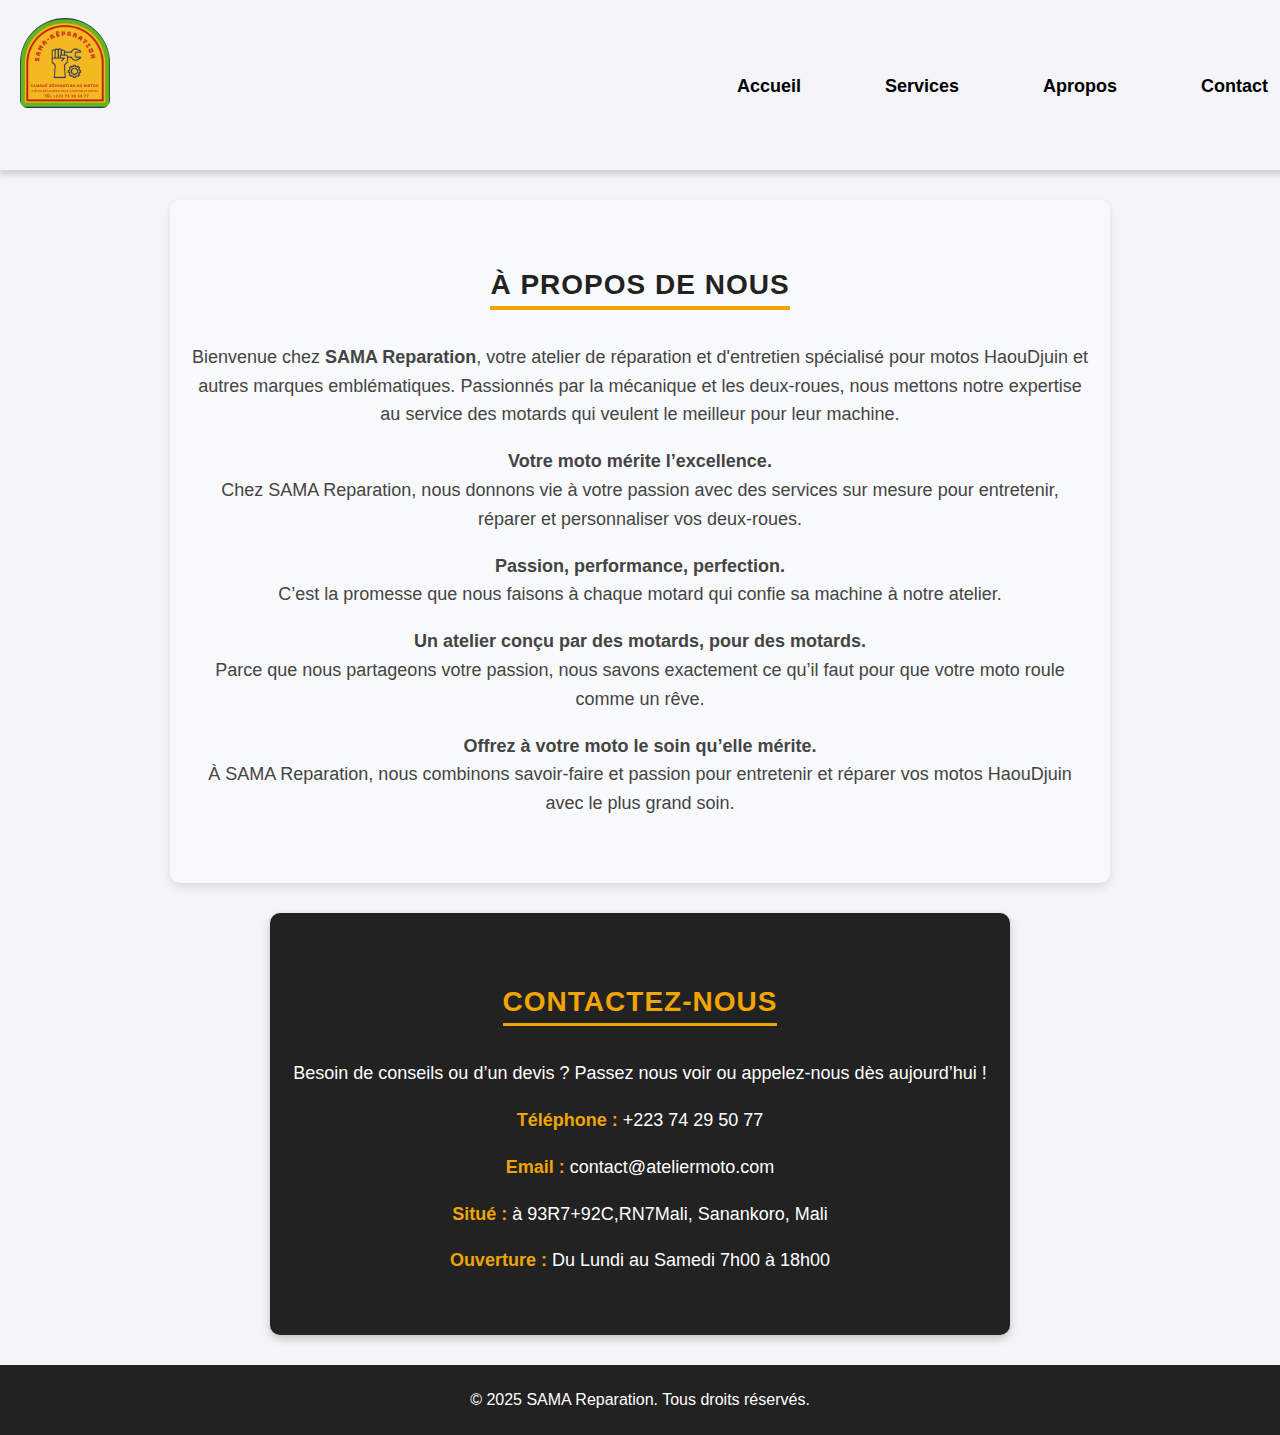
<file: html/apropos.html>
<!DOCTYPE html>
<html lang="en">
<head>
    <meta charset="UTF-8">
    <meta name="viewport" content="width=device-width, initial-scale=1.0">
    <title>Document</title>
    <link rel="stylesheet" href="/styles/apropos.css">
    <script src="/javascript/menu_mobile.js" defer></script>
</head>
<header class="header">
     
  <div class="logo">
    <img src="/assets/Logo.webp" alt="">
  </div>
 <button type="button" class="burger-menu">☰</button>
  <div class="nav-bar">
    <a href="./accueil.html">Accueil</a>
    <a href="./service.html">Services</a>
    <a href="./apropos.html">Apropos</a>
    <a href="#contact">Contact</a>
    </div>
</header>

<body>
 <section class="about">
    <h1>À propos de nous</h1>
    <p>Bienvenue chez <strong>SAMA Reparation</strong>, votre atelier de réparation et d'entretien spécialisé pour motos HaouDjuin et autres marques emblématiques. Passionnés par la mécanique et les deux-roues, nous mettons notre expertise au service des motards qui veulent le meilleur pour leur machine.</p>
    
    <p><strong>Votre moto mérite l’excellence.</strong><br>
    Chez SAMA Reparation, nous donnons vie à votre passion avec des services sur mesure pour entretenir, réparer et personnaliser vos deux-roues.</p>
    
    <p><strong>Passion, performance, perfection.</strong><br>
    C’est la promesse que nous faisons à chaque motard qui confie sa machine à notre atelier.</p>
    
    <p><strong>Un atelier conçu par des motards, pour des motards.</strong><br>
    Parce que nous partageons votre passion, nous savons exactement ce qu’il faut pour que votre moto roule comme un rêve.</p>
    
    <p><strong>Offrez à votre moto le soin qu’elle mérite.</strong><br>
    À SAMA Reparation, nous combinons savoir-faire et passion pour entretenir et réparer vos motos HaouDjuin avec le plus grand soin.</p>
</section>
   <section id="contact" class="contact">
      <h2>Contactez-nous</h2>
      <p>
        Besoin de conseils ou d’un devis ? Passez nous voir ou appelez-nous dès
        aujourd’hui !
      </p>
      <p><strong>Téléphone :</strong> +223 74 29 50 77</p>
      <p><strong>Email :</strong> contact@ateliermoto.com</p>
      <p><strong>Situé :</strong> à 93R7+92C,RN7Mali, Sanankoro, Mali</p>
      <p><strong>Ouverture :</strong> Du Lundi au Samedi 7h00 à 18h00</p>
    </section>
   <footer>
    <p>&copy; 2025 SAMA Reparation. Tous droits réservés.</p>
</footer>
</body>
</html>
</file>
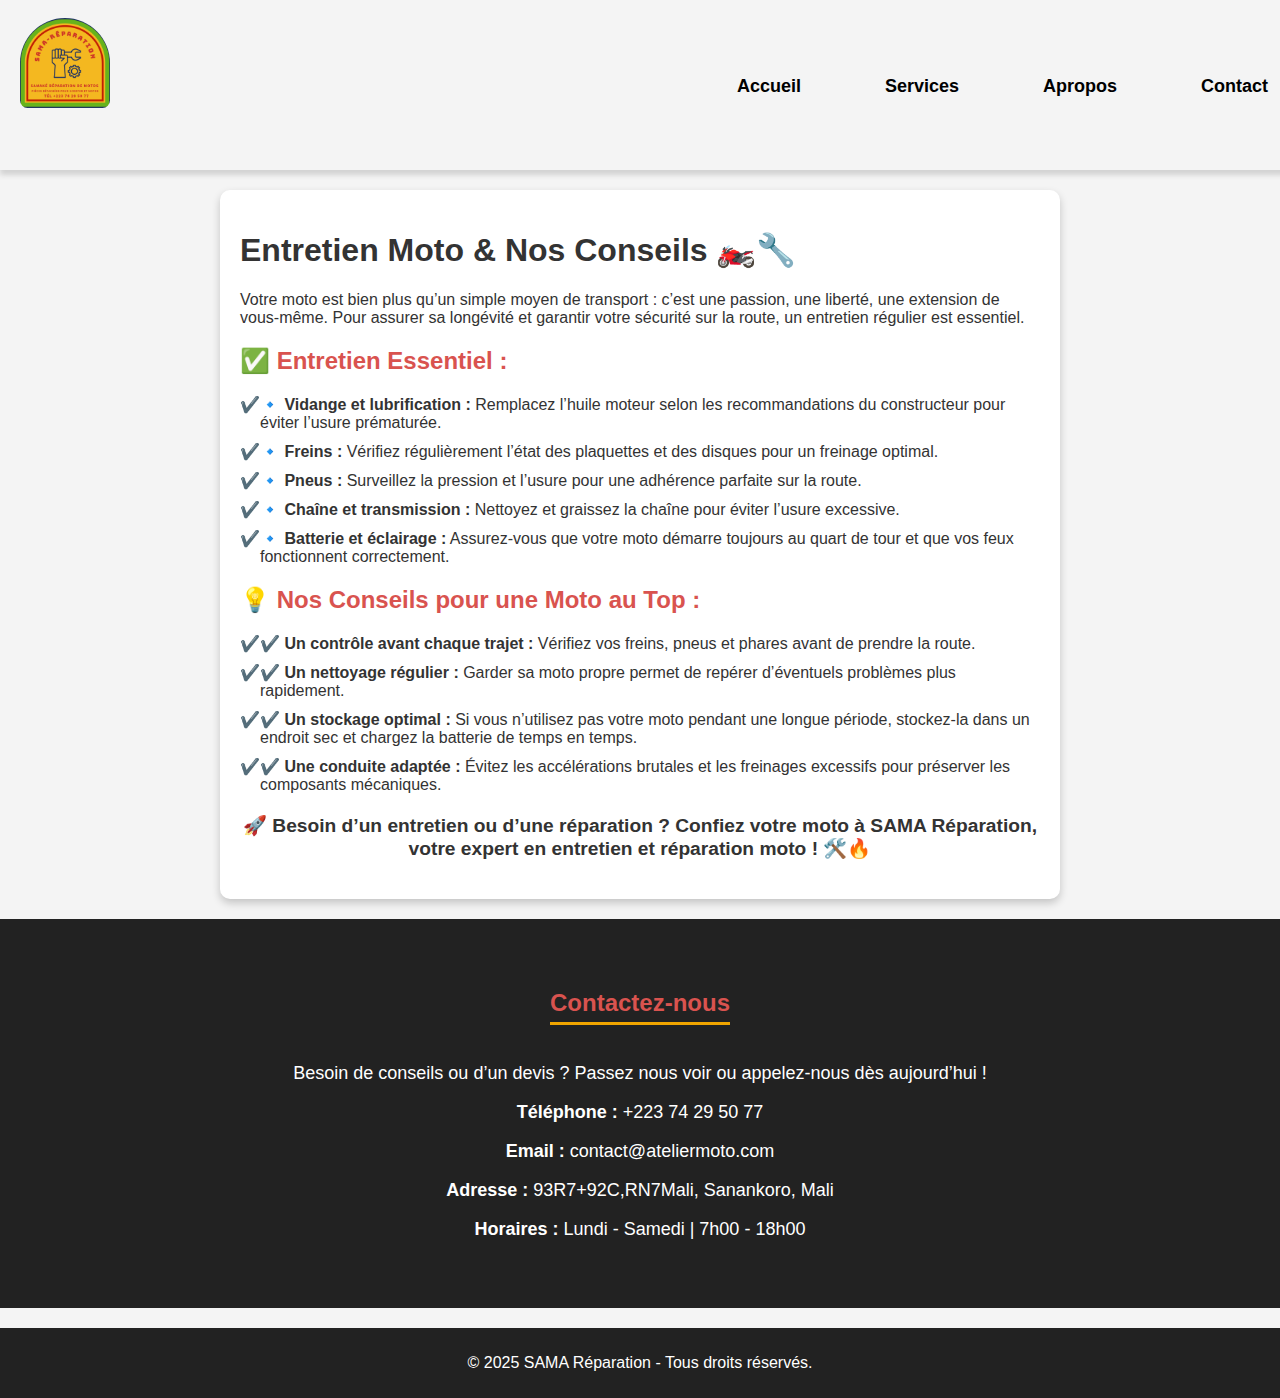
<file: html/entretien-moto.html>
<!DOCTYPE html>
<html lang="fr">
<head>
    <meta charset="UTF-8">
    <meta name="viewport" content="width=device-width, initial-scale=1.0">
    <title>Entretien Moto & Nos Conseils</title>
    <link rel="stylesheet" href="/styles/entretien_moto.css">
    <script src="/javascript/menu_mobile.js" defer></script>
</head>
<body>

    <header class="header">
        <div class="logo">
    <img src="/assets/Logo.webp" alt="">
  </div>
 <button type="button" class="burger-menu">☰</button>
  <div class="nav-bar">
    <a href="./accueil.html">Accueil</a>
    <a href="./service.html">Services</a>
    <a href="./apropos.html">Apropos</a>
    <a href="#">Contact</a>
    </div>
        
</header>
  
    <main class="content">
        <h1>Entretien Moto & Nos Conseils 🏍️🔧</h1>
        <section class="entretien">
            <p>Votre moto est bien plus qu’un simple moyen de transport : c’est une passion, une liberté, une extension de vous-même. Pour assurer sa longévité et garantir votre sécurité sur la route, un entretien régulier est essentiel.</p>

            <h2>✅ Entretien Essentiel :</h2>
            <ul>
                <li><strong>🔹 Vidange et lubrification :</strong> Remplacez l’huile moteur selon les recommandations du constructeur pour éviter l’usure prématurée.</li>
                <li><strong>🔹 Freins :</strong> Vérifiez régulièrement l’état des plaquettes et des disques pour un freinage optimal.</li>
                <li><strong>🔹 Pneus :</strong> Surveillez la pression et l’usure pour une adhérence parfaite sur la route.</li>
                <li><strong>🔹 Chaîne et transmission :</strong> Nettoyez et graissez la chaîne pour éviter l’usure excessive.</li>
                <li><strong>🔹 Batterie et éclairage :</strong> Assurez-vous que votre moto démarre toujours au quart de tour et que vos feux fonctionnent correctement.</li>
            </ul>

            <h2>💡 Nos Conseils pour une Moto au Top :</h2>
            <ul>
                <li>✔️ <strong>Un contrôle avant chaque trajet :</strong> Vérifiez vos freins, pneus et phares avant de prendre la route.</li>
                <li>✔️ <strong>Un nettoyage régulier :</strong> Garder sa moto propre permet de repérer d’éventuels problèmes plus rapidement.</li>
                <li>✔️ <strong>Un stockage optimal :</strong> Si vous n’utilisez pas votre moto pendant une longue période, stockez-la dans un endroit sec et chargez la batterie de temps en temps.</li>
                <li>✔️ <strong>Une conduite adaptée :</strong> Évitez les accélérations brutales et les freinages excessifs pour préserver les composants mécaniques.</li>
            </ul>

            <p class="cta">🚀 Besoin d’un entretien ou d’une réparation ? Confiez votre moto à <strong>SAMA Réparation</strong>, votre expert en entretien et réparation moto ! 🛠️🔥</p>
        </section>
        
    </main>
    <!-- SECTION CONTACT -->
    <section id="contact" class="contact">
        <h2>Contactez-nous</h2>
        <p>Besoin de conseils ou d’un devis ? Passez nous voir ou appelez-nous dès aujourd’hui !</p>
        <p><strong>Téléphone :</strong> +223 74 29 50 77</p>
        <p><strong>Email :</strong> contact@ateliermoto.com</p>
        <p><strong>Adresse :</strong> 93R7+92C,RN7Mali, Sanankoro, Mali</p>
        <p><strong>Horaires :</strong> Lundi - Samedi | 7h00 - 18h00</p>
    </section>

    <footer>
        <p>&copy; 2025 SAMA Réparation - Tous droits réservés.</p>
    </footer>

</body>
</html>
</file>
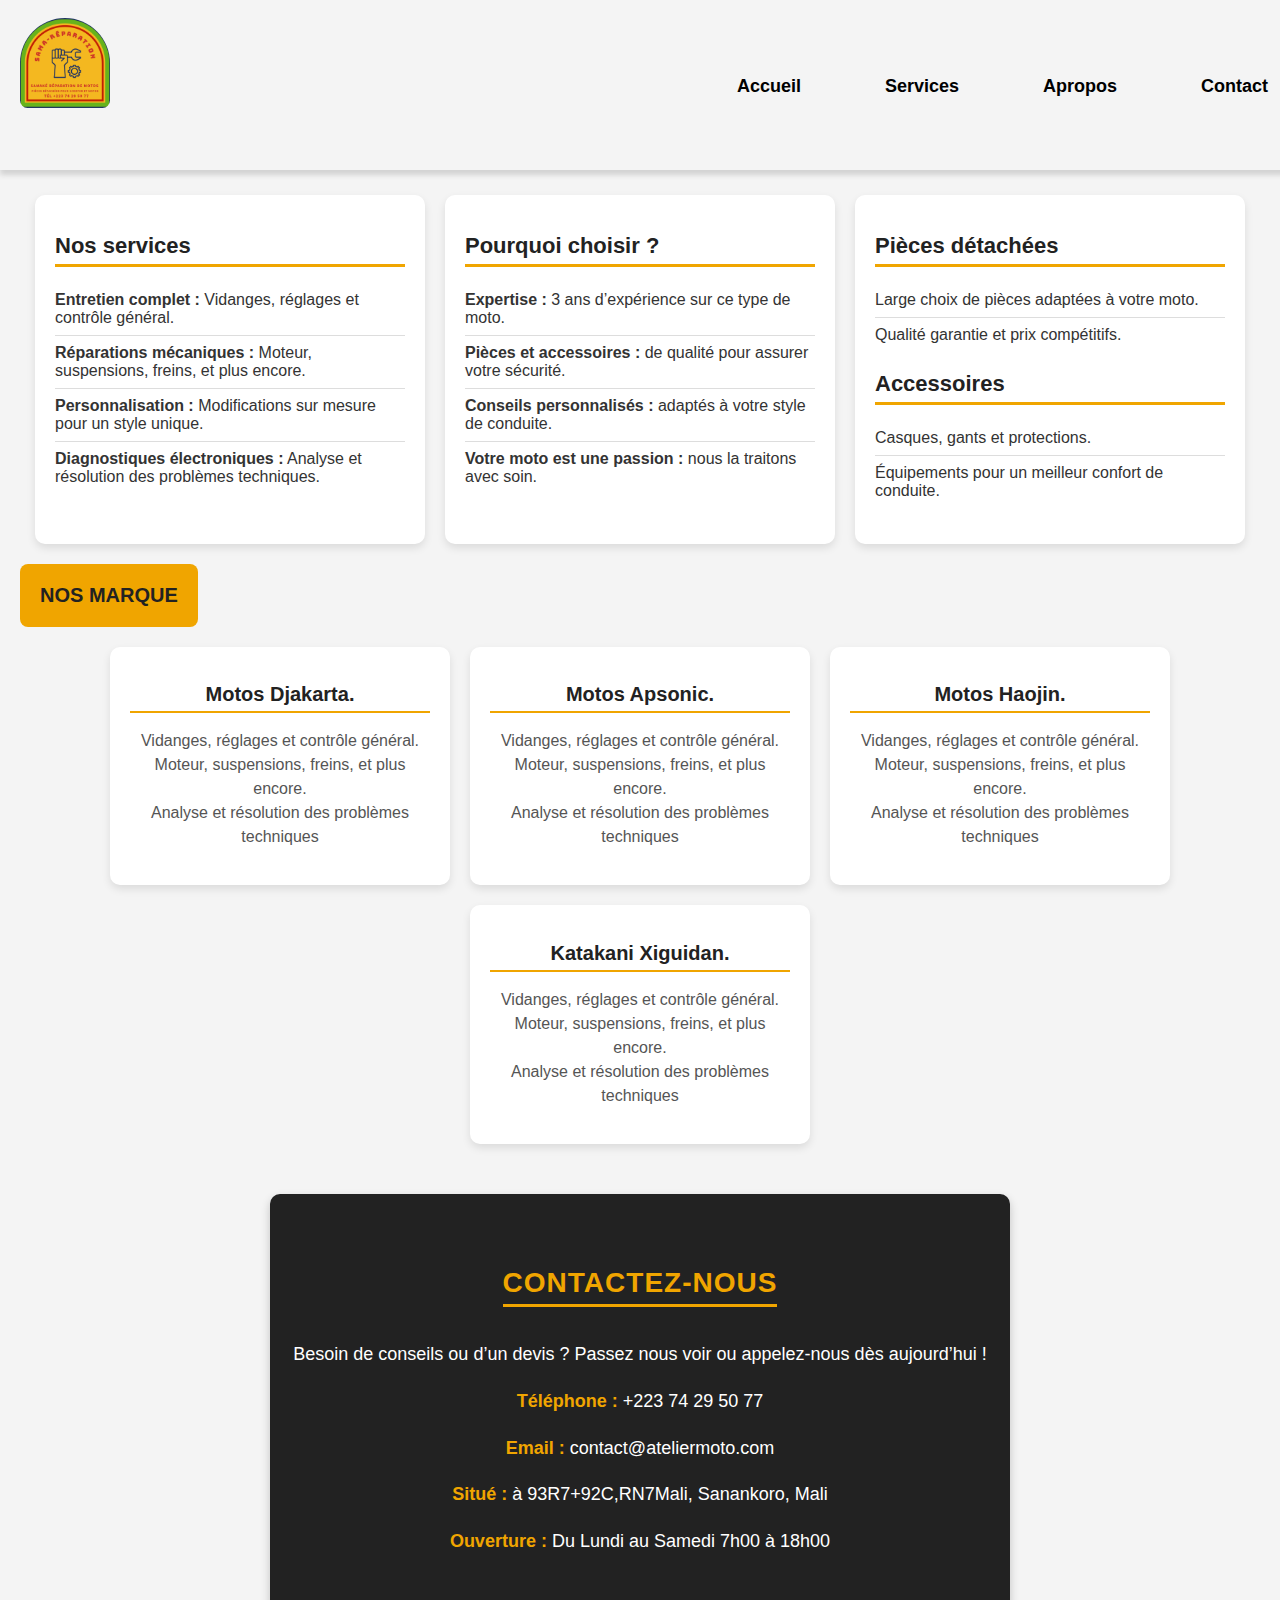
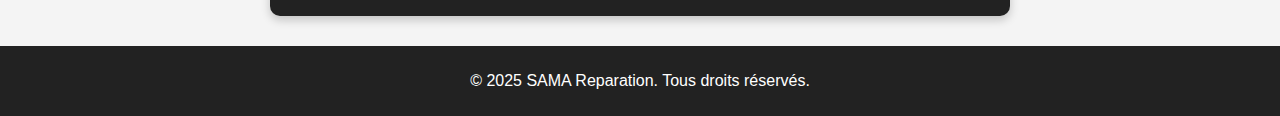
<file: html/service.html>
<!DOCTYPE html>
<html lang="fr">
  <head>
    <meta charset="UTF-8" />
    <meta name="viewport" content="width=device-width, initial-scale=1.0" />
    <title>Sama Reparation</title>
    <link rel="stylesheet" href="/styles/service.css" />
    <script src="/javascript/menu_mobile.js" defer></script>
  </head>
  <header class="header">
    <div class="logo">
    <img src="/assets/Logo.webp" alt="">
  </div>
 <button type="button" class="burger-menu">☰</button>
  <div class="nav-bar">
    <a href="./accueil.html">Accueil</a>
    <a href="./service.html">Services</a>
    <a href="./apropos.html">Apropos</a>
    <a href="#contact">Contact</a>
    </div>
        
  </header>

  <body>
    <section id="section-services">
      <div class="container">
        <div class="card-service">
          <h2>Nos services</h2>
          <ul>
            <li>
              <strong>Entretien complet :</strong> Vidanges, réglages et
              contrôle général.
            </li>
            <li>
              <strong>Réparations mécaniques :</strong> Moteur, suspensions,
              freins, et plus encore.
            </li>
            <li>
              <strong>Personnalisation :</strong> Modifications sur mesure pour
              un style unique.
            </li>
            <li>
              <strong>Diagnostiques électroniques :</strong> Analyse et
              résolution des problèmes techniques.
            </li>
          </ul>
        </div>

        <div class="card-service">
          <h2>Pourquoi choisir ?</h2>
          <ul>
            <li>
              <strong>Expertise :</strong> 3 ans d’expérience sur ce type de
              moto.
            </li>
            <li>
              <strong>Pièces et accessoires :</strong> de qualité pour assurer
              votre sécurité.
            </li>
            <li>
              <strong>Conseils personnalisés :</strong> adaptés à votre style de
              conduite.
            </li>
            <li>
              <strong>Votre moto est une passion :</strong> nous la traitons
              avec soin.
            </li>
          </ul>
        </div>

        <div class="card-accessoires">
          <h2>Pièces détachées</h2>
          <ul>
            <li>Large choix de pièces adaptées à votre moto.</li>
            <li>Qualité garantie et prix compétitifs.</li>
          </ul>
          <h2>Accessoires</h2>
          <ul>
            <li>Casques, gants et protections.</li>
            <li>Équipements pour un meilleur confort de conduite.</li>
          </ul>
        </div>
      </div>

      <!--  
      <div class="card-service">
       <h2>Nos services</h2>
      <ul>
        <li><strong>Entretien complet :</strong> Vidanges, réglages et contrôle général.</li>
        <li><strong>Réparations mécaniques :</strong> Moteur, suspensions, freins, et plus encore.</li>
        <li><strong>Personnalisation :</strong> Modifications sur mesure pour un style unique.</li>
        <li><strong>Diagnostiques électroniques :</strong> Analyse et résolution des problèmes techniques.</li>
    </ul>
      </div>
     
      <div class="card-service">
     <h2>Pourquoi choisir ?</h2>
     <ul>
      <li><strong>Expertise :</strong> HaouDjuin, avec des 3 ans années d’expérience sur ce type de moto</li>
      <li><strong>Pièces et accessoires :</strong> de qualité pour assurer votre sécurité et la longévité de votre machine.</li>
      <li><strong>Conseils personnalisés,</strong> adaptés à vos besoins et à votre style de conduite.</li>
      <li><strong>Nous savons que votre moto :</strong> est bien plus qu’un simple véhicule : c’est une passion, un style de vie.</li>
      <li><strong>C’est pourquoi :</strong> nous traitons chaque projet avec soin, précision et respect.</li>
      <li><strong>Passez nous voir ou :</strong> contactez-nous pour en savoir plus sur nos services.</li>
      <li><strong>Chez SAMA Reparation,</strong>Votre moto est entre de bonnes mains !</li>
     </ul>
     </div>
       <div class="card-accessoires">
        <h2>Pièces détaches</h2>
      <ul>
        <li>Lorem ipsum dolor sit amet, consectetur adipisicing elit. Voluptates ducimus officiis eos alias, neque aspernatur? Error, nesciunt facilis. Alias fuga itaque veniam quia deserunt repellendus quos ducimus ratione aliquam dolore.</li>
        <li>Lorem ipsum dolor sit amet consectetur adipisicing elit. Neque blanditiis vel inventore assumenda, quae dolores autem ipsam minima veniam beatae voluptatibus harum libero quia voluptate molestiae impedit voluptatum eius iusto!</li>
        <li>Lorem ipsum dolor, sit amet consectetur adipisicing elit. Ipsam numquam excepturi optio impedit placeat repudiandae nisi, voluptatum et temporibus ipsum quas aspernatur fugit magnam veritatis iure assumenda eius incidunt sequi.</li>
        <li>Lorem, ipsum dolor sit amet consectetur adipisicing elit. Maxime, itaque? Neque voluptates dolore animi tenetur officiis dolor nihil earum autem quis necessitatibus iste, sequi soluta id unde deleniti voluptatibus alias!</li>
      </ul>
      <h2>Accessoires</h2>
      <ul>
        <li>Lorem ipsum dolor sit amet consectetur adipisicing elit. Culpa facilis quibusdam aut officia nam labore harum, obcaecati esse repellendus tempore qui perferendis aspernatur ad in modi, nesciunt dolores consequatur perspiciatis?</li>
        <li>Lorem ipsum, dolor sit amet consectetur adipisicing elit. Provident id tempora tenetur aliquid sed nulla labore ipsam totam eligendi accusantium obcaecati non dolorum, possimus debitis? Fuga ut voluptatum dicta neque?</li>
        <li>Lorem ipsum dolor sit amet consectetur adipisicing elit. Consequatur architecto cupiditate placeat impedit. Omnis, saepe? Explicabo voluptatem accusamus voluptatum, modi reprehenderit cum sunt qui vero veritatis est alias iusto non!</li>
        <li>Lorem ipsum dolor, sit amet consectetur adipisicing elit. Aspernatur dolorem, quo quidem minima, voluptate doloribus facilis quia et laborum exercitationem est deleniti repudiandae ullam. Exercitationem debitis laudantium culpa ex iste?</li>
      </ul>
       </div>
      -->
      <div class="marque">NOS MARQUE</div>

      <div class="card">
        <article class="service">
          <h2>Motos Djakarta.</h2>
          <p>
            Vidanges, réglages et contrôle général.<br />Moteur, suspensions,
            freins, et plus encore.<br />Analyse et résolution des problèmes
            techniques
          </p>
        </article>
        <article class="service">
          <h2>Motos Apsonic.</h2>

          <p>
            Vidanges, réglages et contrôle général.<br />Moteur, suspensions,
            freins, et plus encore.<br />Analyse et résolution des problèmes
            techniques
          </p>
        </article>
        <article class="service">
          <h2>Motos Haojin.</h2>

          <p>
            Vidanges, réglages et contrôle général.<br />Moteur, suspensions,
            freins, et plus encore.<br />Analyse et résolution des problèmes
            techniques
          </p>
        </article>
        <article class="service">
          <h2>Katakani Xiguidan.</h2>

          <p>
            Vidanges, réglages et contrôle général.<br />Moteur, suspensions,
            freins, et plus encore.<br />Analyse et résolution des problèmes
            techniques
          </p>
        </article>
      </div>
    </section>
    <!-- section contact -->
    <section id="contact" class="contact">
      <h2>Contactez-nous</h2>
      <p>
        Besoin de conseils ou d’un devis ? Passez nous voir ou appelez-nous dès
        aujourd’hui !
      </p>
      <p><strong>Téléphone :</strong> +223 74 29 50 77</p>
      <p><strong>Email :</strong> contact@ateliermoto.com</p>
      <p><strong>Situé :</strong> à 93R7+92C,RN7Mali, Sanankoro, Mali</p>
      <p><strong>Ouverture :</strong> Du Lundi au Samedi 7h00 à 18h00</p>
    </section>

    <footer>
      <p>&copy; 2025 SAMA Reparation. Tous droits réservés.</p>
    </footer>
  </body>
</html>
</file>
<file: styles/acceuil.css>
/* style avec css */
body {
    margin: 0;
    padding: 0;
    box-sizing: border-box;
    font-family: Arial, sans-serif;
}

.logo {
  margin-right: auto;
  max-width: 25%;
  height: 100%;
  padding: 15px 0px 0px 20px;
}
.logo img {
    height: 90px;
    border-radius: 60px 60px 10px 10px;
    margin-bottom: 20px;
  }
.header {
  display: flex;
  width: 100%;
  height: 150px;
  box-shadow: 0px 5px 5px lightgrey;
  margin-bottom: 20px;
  color: #666666;
}

.nav-bar {
  display: flex;
  flex-direction: row;
}

.nav-bar a {
  font-size: 20px;
  margin-top: 30px;
  margin: 2rem;
  text-decoration: none;
  font-family: Arial, sans-serif;
  border-top: 3px solid transparent;
  color: black;
  font-weight: bold;
  gap: 15px;
}

.nav-bar a:hover {
  border-top-color: #f0a500;
}
.nav-bar a:hover {
  color: #0065fc;
}
#section-services{
  padding: 20px;
}
header {
  padding: 10px 20px;
  display: flex;
  justify-content: space-between;
  align-items: center;
  position: relative;
  z-index: 10;
}

header h1 {
  font-size: 20px;
}

/* Bouton Burger */
.burger-menu {
  font-size: 40px;
  color: #fff;
  background: none;
  border: none;
  cursor: pointer;
  display: none; /* Caché sur les grands écrans */
}

.burger-menu:focus {
  outline: none;
}

/* Navigation */
.nav-bar {
  display: flex;
  gap: 20px;
}

.nav-bar a {
  text-decoration: none;
  font-size: 18px;
  transition: color 0.3s;
}



/* BIENVENUE */
.welcome {
    text-align: center;
    padding: 50px 20px;
    background: #f8f9fa;
}

.welcome h1 {
    font-size: 28px;
    color: #222;
}

.welcome p {
    font-size: 18px;
    color: #444;
}

/* ARTICLES RÉCENTS */
.recent-posts {
    padding: 50px 20px;
    text-align: center;
}

.posts-container {
    display: flex;
    justify-content: center;
    gap: 20px;
    margin-top: 20px;
}

.post {
    background: white;
    padding: 20px;
    border-radius: 8px;
    box-shadow: 0 4px 10px rgba(0, 0, 0, 0.1);
    width: 400px;
}

.post h3 {
    color: #222;
}

.post a {
    color: #f0a500;
    text-decoration: none;
}
/*lire plus */
.hidden-content {
    display: none;
}

/* button js lire plus à suprimer plus tard 
.toggle-btn{
text-decoration: none;
color: #fff;
cursor: pointer;
background-color: #f0a500;
border-radius: 20px;
padding: 5px;
border: #f0a500;
}

/* CONTACT */
.contact {
    background: #222;
    color: white;
    padding: 50px 20px;
    text-align: center;
}

.contact h2 {
    border-bottom: 3px solid #f0a500;
    display: inline-block;
    padding-bottom: 5px;
}

.contact p {
    font-size: 18px;
}

/* FOOTER */
footer {
    text-align: center;
    padding: 20px;
    background: #111;
    color: white;
}

/* RESPONSIVE
/* Mobile : Masquer le menu */
@media (max-width: 768px) {
  .logo img{
    width: auto;
    height: 60px;
  }
  .burger-menu {
    display: block; /* Affiche le bouton burger sur mobile */
    padding: 0px 25px 90px 20px;
  }

  .nav-bar {
    display: none; /* Cache le menu par défaut */
    flex-direction: column;
    background-color: #222;
    position: absolute;
    top: 90px;
    right: 0px;
    padding: 10px 25px;
    text-align: right;
    box-shadow: 0 4px 6px rgba(0, 0, 0, 0.1);
    border-radius: 20px;
  }

  .nav-bar.active {
    display: flex; /* Affiche le menu lorsqu'il est actif */
  }

  .nav-bar a {
    padding: 10px 20px;
    border-bottom: 1px solid #333;
    margin: 5px;
  }

  .nav-bar a:last-child {
    border-bottom: none;
  }

  .nav-bar a {
    color: #fff;
  }
  .header {
    background-color: #222;
  }
  
  .posts-container {
        flex-direction: column;
        align-items: center;
    }
    
}
/* CARROUSEL */
.carrousel {
    width: 100%;
    height: auto;
    overflow: hidden;
    position: relative;
     border-radius: 10px;
}

.slides {
    display: flex;
    transition: transform 0.5s ease-in-out;
   
   
}

.slide {
    width: 100%;
    height: auto;
    background: url('/assets/slideshow/slide1.jpg') center/cover;
   object-fit: cover;

}

/* Carrousel */
#carrousels {
  position: relative;
  width: 100%;
  max-width: 800px;
  margin: 20px auto;
  overflow: hidden;
  border-radius: 10px;
  box-shadow: 0 4px 10px rgba(0, 0, 0, 0.2);
}

/* Images */
.slide-image {
  width: 100%;
  height: 450px; /* Taille ajustée */
  object-fit: cover;
  background-repeat: no-repeat;
}

/* Texte sur l'image */
.slide-text {
  position: absolute;
  bottom: 15px;
  left: 50%;
  transform: translateX(-50%);
  background: rgba(30, 30, 30, 0.8);
  color: white;
  padding: 10px 20px;
  border-radius: 8px;
  font-size: 16px;
  text-align: center;
  transition: 0.3s;
  width: 90%; /* Meilleure adaptation mobile */
  max-width: 250px;
  margin-bottom: 32px;
}

/* Boutons de navigation */
.prev, .next {
  position: absolute;
  top: 50%;
  transform: translateY(-50%);
  background: rgba(0, 0, 0, 0.6);
  color: white;
  border: none;
  padding: 12px 18px;
  cursor: pointer;
  font-size: 24px;
  border-radius: 50%;
  transition: 0.3s;
}

.prev { left: 10px; }
.next { right: 10px; }

.prev:hover, .next:hover {
  background: rgba(255, 165, 0, 0.9);
}

/* Indicateurs (dots) */
.dots {
  text-align: center;
  padding: 10px;
}

.dot {
  height: 12px;
  width: 12px;
  margin: 5px;
  background-color: #bbb;
  border-radius: 50%;
  display: inline-block;
  cursor: pointer;
  transition: 0.3s;
}

.dot.active {
  background-color: #f0a500;
  transform: scale(1.2);
}

/* 📱 Responsive design */
@media screen and (max-width: 768px) {
  .slide-image {
    height: 300px; /* Réduction de la hauteur pour mobile */
  }

  .slide-text {
    font-size: 14px;
    padding: 8px 15px;
    max-width: 200px;
  }

  .prev, .next {
    padding: 10px;
    font-size: 20px;
  }

  .dot {
    width: 10px;
    height: 10px;
  }
}

@media screen and (max-width: 480px) {
  .slide-image {
    height: 250px;
  }

  .slide-text {
    font-size: 12px;
    padding: 6px 10px;
  }

  .prev, .next {
    padding: 8px;
    font-size: 18px;
  }
}
</file>
<file: styles/apropos.css>
html, body {
  overflow-x: hidden; /* Bloque le scroll horizontal */
  width: 100%; /* Empêche les débordements */
  border: #f4f4f9;
}

body {
  font-family: Arial, sans-serif;
  margin: 0;
  padding: 0;
  background-color: #f4f4f9;
  color: #333;
}
.nav-bar {
  display: flex;
  flex-direction: row;
}

.logo {
  margin-right: auto;
  width: 25%;
  height: 100%;
  padding: 15px 0px 0px 0px;

}
.logo img {
  width: auto;
    width: 90px;
    border-radius: 60px 60px 10px 10px;
  }

.header {
  display: flex;
  width: 100%;
  height: 150px;
  box-shadow: 0px 5px 5px lightgrey;
  margin-bottom: 5px;
}

.nav-bar a {
  font-size: 20px;
  margin-top: 30px;
  margin: 2rem;
  text-decoration: none;
  font-family: Arial, sans-serif;
  border-top: 3px solid transparent;
  color: black;
  font-weight: bold;
  gap: 15px;
}

.nav-bar a:hover {
  border-top-color: #f0a500;
}
.nav-bar a:hover {
  color: #0065fc;
}


h2 {
  display: flex;
  justify-content: center;
}


/* Section À Propos */
.about {
    background: #f8f9fa;
    padding: 50px 20px;
    text-align: center;
    border-radius: 10px;
    box-shadow: 0 4px 10px rgba(0, 0, 0, 0.1);
    max-width: 900px;
    margin: 30px auto;
   
}

/* Titre */
.about h1 {
    font-size: 28px;
    color: #222;
    margin-bottom: 15px;
    text-transform: uppercase;
    letter-spacing: 1px;
    border-bottom: 4px solid #f0a500;
    display: inline-block;
    padding-bottom: 5px;
}

/* Texte */
.about p {
    font-size: 18px;
    color: #444;
    line-height: 1.6;
    margin-bottom: 15px;
}

/* Mise en page responsive */
@media (max-width: 768px) {
    .about {
        padding: 30px 15px;
    }

    .about h1 {
        font-size: 24px;
    }

    .about p {
        font-size: 16px;
    }
}
/* Section Contact */
.contact {
    background: #222;
    color: #fff;
    padding: 50px 20px;
    text-align: center;
    border-radius: 10px;
    box-shadow: 0 4px 10px rgba(0, 0, 0, 0.2);
    max-width: 700px;
    margin: 30px auto;
}

/* Titre */
.contact h2 {
    font-size: 28px;
    margin-bottom: 15px;
    text-transform: uppercase;
    letter-spacing: 1px;
    color: #f0a500;
    border-bottom: 3px solid #f0a500;
    display: inline-block;
    padding-bottom: 5px;
}

/* Texte */
.contact p {
    font-size: 18px;
    line-height: 1.6;
    margin-bottom: 10px;
}

/* Infos en gras */
.contact strong {
    color: #f0a500;
}

/* Responsive */
@media (max-width: 768px) {
    .contact {
        padding: 30px 15px;
    }

    .contact h2 {
        font-size: 24px;
    }

    .contact p {
        font-size: 16px;
    }
}



/* Fin de modification */

@media screen and (min-width: 380px) and (max-width: 768px) {
  .logo {
    width: 100%;
    padding: 10px;
  }
  .logo img {
    width: auto;
    height: 60px;
  }
  .nav-bar {
    padding: 20px;
  }
  .nav-bar a {
    display: flex;
    width: auto;
    margin: 5px;
    font-size: 14px;
  }
  
}
/* navlink */

header {
  padding: 10px 20px;
  display: flex;
  justify-content: space-between;
  align-items: center;
  position: relative;
  z-index: 10;
}

header h1 {
  font-size: 20px;
}

/* Bouton Burger */
.burger-menu {
  position: relative;
  font-size: 50px;
  color: #fff;
  background: none;
  border: none;
  right: 0;
  cursor: pointer;
  display: none; /* Caché sur les grands écrans */
}

.burger-menu:focus {
  outline: none;
}
/* Styles par défaut */
 .close-menu {
  position: absolute;
  top: 20px;
  right: 50px;
  background: none;
  border: none;
  font-size: 40px;
  cursor: pointer;
  color: red;
}

/* Masquer le bouton de fermeture au début */
.close-menu {
  display: none;
}

/* Menu ouvert */
.nav-bar.active {
  right: 0;
}


/* Navigation */
.nav-bar {
  display: flex;
  gap: 20px;
}

.nav-bar a {
  text-decoration: none;
  font-size: 18px;
  transition: color 0.3s;
}

/* Mobile : Masquer le menu */
@media (max-width: 768px) {
  .burger-menu {
    display: block; /* Affiche le bouton burger sur mobile */
    padding: 0px 25px 90px 20px;
  }
.nav-bar.active {
    display: flex; /* Affiche le menu lorsqu'il est actif */
  }
  .nav-bar {
    display: none; /* Cache le menu par défaut */
    flex-direction: column;
    background-color: #222;
    position: absolute;
    top: 90px;
    right: 0;
    padding: 10px 25px;
    box-shadow: 0 4px 6px rgba(0, 0, 0, 0.1);
    border-radius: 20px;
  }

  .nav-bar a {
    padding: 10px 30px;
    margin: 5px;
    border-bottom: 1px solid #333;
  }

  .nav-bar a:last-child {
    border-bottom: none;
  }

  .nav-bar a {
    color: #fff;
  }
  .header {
    background-color: #222;
  }
}
/* pied de page */
footer {
  background-color: #222;
  color: #fff;
  text-align: center;
  padding: 10px;
  margin-top: 20px;
}
</file>
<file: styles/entretien_moto.css>
html, body {
  overflow-x: hidden; /* Bloque le scroll horizontal */
  width: 100%; /* Empêche les débordements */
}

body {
    font-family: Arial, sans-serif;
    margin: 0;
    padding: 0;
    background-color: #f4f4f4;
    color: #333;
}
/* header */
.header {
  display: flex;
  width: 100%;
  height: 150px;
  box-shadow: 0px 5px 5px lightgrey;
  margin-bottom: 5px;
}
header {
  padding: 10px 20px;
  display: flex;
  justify-content: space-between;
  align-items: center;
  position: relative;
  z-index: 10;
}

header h1 {
  font-size: 20px;
}
/* logo */
.logo {
  margin-right: auto;
  width: 25%;
  height: 100%;
  padding: 15px 0px 0px 0px;

}
.logo img {
  width: auto;
    width: 90px;
    border-radius: 60px 60px 10px 10px;
  }
/* Navigation */
.nav-bar a {
  font-size: 20px;
  margin-top: 30px;
  margin: 2rem;
  text-decoration: none;
  font-family: Arial, sans-serif;
  border-top: 3px solid transparent;
  color: black;
  font-weight: bold;
  gap: 15px;
}
.nav-bar {
  display: flex;
  gap: 20px;
}

.nav-bar a {
  text-decoration: none;
  font-size: 18px;
  transition: color 0.3s;
}

.nav-bar a:hover {
  border-top-color: #f0a500;
}
.nav-bar a:hover {
  color: #0065fc;
}

/* Bouton Burger */
.burger-menu {
  position: relative;
  font-size: 50px;
  color: #fff;
  background: none;
  border: none;
  right: 0;
  cursor: pointer;
  display: none; /* Caché sur les grands écrans */
}

.burger-menu:focus {
  outline: none;
}
/* Styles par défaut */
 .close-menu {
  position: absolute;
  top: 20px;
  right: 50px;
  background: none;
  border: none;
  font-size: 40px;
  cursor: pointer;
  color: red;
}

/* Masquer le bouton de fermeture au début */
.close-menu {
  display: none;
}

/* Menu ouvert */
.nav-bar.active {
  right: 0;
}


/* Mobile : Masquer le menu */
@media (max-width: 768px) {
   h1{
    font-size: 23px;
    
  }
  h2{
    font-size: 17px;
  }
  .cta {
    font-size: 1rem;
  }
  .burger-menu {
    display: block; /* Affiche le bouton burger sur mobile */
    padding: 0px 25px 90px 20px;
  }
.logo img{
    width: auto;
    height: 60px;
}
  .nav-bar {
    display: none; /* Cache le menu par défaut */
    flex-direction: column;
    background-color: #222;
    position: absolute;
    top: 90px;
    right: 0;
    padding: 10px 25px;
    box-shadow: 0 4px 6px rgba(0, 0, 0, 0.1);
    border-radius: 20px;
  }

  .nav-bar.active {
    display: flex; /* Affiche le menu lorsqu'il est actif */
  }

  .nav-bar a {
    padding: 10px 30px;
    border-bottom: 1px solid #333;
    margin: 5px;
  }

  .nav-bar a:last-child {
    border-bottom: none;
  }

  .nav-bar a {
    color: #fff;
  }
  .header {
    background-color: #222;
  }
  #contact {
  font-size: 17px;
}  
#contact p{
  font-size: 14px;
}

}

/* fin */

.content {
    max-width: 800px;
    margin: 20px auto;
    background: white;
    padding: 20px;
    border-radius: 10px;
    box-shadow: 0px 4px 8px rgba(0, 0, 0, 0.2);
}

h2 {
    color: #d9534f;
}

ul {
    list-style: none;
    padding: 0;
}

ul li {
    margin: 10px 0;
    padding-left: 20px;
    position: relative;
}

ul li::before {
    content: "✔️";
    position: absolute;
    left: 0;
    color: #5cb85c;
}

.cta {
    text-align: center;
    font-weight: bold;
    font-size: 1.2em;
    margin-top: 20px;
}

/* CONTACT */
.contact {
    background: #222;
    color: white;
    padding: 50px 20px;
    text-align: center;
}

.contact h2 {
    border-bottom: 3px solid #f0a500;
    display: inline-block;
    padding-bottom: 5px;
}

.contact p {
    font-size: 18px;
}
/* Pied de page */
footer {
    text-align: center;
    background-color: #222;
    color: white;
    padding: 10px;
    margin-top: 20px;
}
</file>
<file: styles/service.css>
html, body {
  overflow-x: hidden; /* Bloque le scroll horizontal */
  width: 100%; /* Empêche les débordements */
}

body {
  font-family: Arial, sans-serif;
  background-color: #f4f4f4;
  margin: 0;
  padding: 0px;
}


.logo {
  margin-right: auto;
  width: 25%;
  height: 100%;
  padding: 15px 0px 0px 0px;
}
.logo img {
  width: auto;
    height: 90px;
    border-radius: 60px 60px 10px 10px;
    margin-bottom: 20px;
  }
.header {
  display: flex;
  width: 100%;
  height: 150px;
  box-shadow: 0px 5px 5px lightgrey;
  margin-bottom: 5px;
  color: #666666;
}

.nav-bar {
  display: flex;
  flex-direction: row;
}

.nav-bar a {
  font-size: 20px;
  margin-top: 30px;
  margin: 2rem;
  text-decoration: none;
  font-family: Arial, sans-serif;
  border-top: 3px solid transparent;
  color: black;
  font-weight: bold;
  gap: 15px;
}

.nav-bar a:hover {
  border-top-color: #f0a500;
}
.nav-bar a:hover {
  color: #0065fc;
}
#section-services{
  padding: 20px;
}
header {
  padding: 10px 20px;
  display: flex;
  justify-content: space-between;
  align-items: center;
  position: relative;
  z-index: 10;
}

header h1 {
  font-size: 20px;
}

/* Bouton Burger */
.burger-menu {
 position: relative;
  font-size: 50px;
  color: #fff;
  background: none;
  border: none;
  right: 0;
  cursor: pointer;
  display: none; /* Caché sur les grands écrans */
}

.burger-menu:focus {
  outline: none;
}
/* Styles par défaut */
 .close-menu {
  position: absolute;
  top: 20px;
  right: 50px;
  background: none;
  border: none;
  font-size: 40px;
  cursor: pointer;
  color: red;
}

/* Masquer le bouton de fermeture au début */
.close-menu {
  display: none;
}

/* Menu ouvert */
.nav-bar.active {
  right: 0;
}


/* Navigation */
.nav-bar {
  display: flex;
  gap: 20px;
}

.nav-bar a {
  text-decoration: none;
  font-size: 18px;
  transition: color 0.3s;
}

/* Mobile : Masquer le menu */
@media (max-width: 768px) {
  .logo img{
    width: auto;
    height: 60px;
  }
  .burger-menu {
    display: block; /* Affiche le bouton burger sur mobile */
    padding: 0px 25px 90px 20px;
  }

  .nav-bar {
    display: none; /* Cache le menu par défaut */
    flex-direction: column;
    background-color: #222;
    position: absolute;
    top: 90px;
    right: 0px;
    padding: 10px 25px;
    text-align: right;
    box-shadow: 0 4px 6px rgba(0, 0, 0, 0.1);
    border-radius: 20px;
  }

  .nav-bar.active {
    display: flex; /* Affiche le menu lorsqu'il est actif */
  }

  .nav-bar a {
    padding: 10px 30px;
    border-bottom: 1px solid #333;
    margin: 5px;
  }

  .nav-bar a:last-child {
    border-bottom: none;
  }

  .nav-bar a {
    color: #fff;
  }
  .header {
    background-color: #222;
  }
}

/* Conteneur des cartes */
.container {
    display: flex;
    flex-wrap: wrap;
    justify-content: center;
    gap: 20px;
    
}

/* Style des cartes */
.card-service, 
.card-accessoires{
    background: #fff;
    border-radius: 10px;
    box-shadow: 0 4px 8px rgba(0, 0, 0, 0.1);
    padding: 20px;
    width: 350px;
    transition: transform 0.3s ease, box-shadow 0.3s ease;
    margin-bottom: 20px;
}
.card-service:hover, 
.card-accessoires:hover {
    transform: translateY(-5px);
    box-shadow: 0 8px 16px rgba(0, 0, 0, 0.2);
}

/* Titres des cartes */
.card-service h2, 
.card-accessoires h2 {
    color: #222;
    font-size: 22px;
    border-bottom: 3px solid #f0a500;
    padding-bottom: 5px;
    margin-bottom: 15px;
}

/* Liste des services et accessoires */
.card-service ul, 
.card-accessoires ul {
    list-style: none;
    padding: 0;
    
}

.card-service li, 
.card-accessoires li {
    padding: 8px 0;
    font-size: 16px;
    color: #333;
    border-bottom: 1px solid #ddd;
}

.card-service li:last-child, 
.card-accessoires li:last-child {
    border-bottom: none;
}
/* fin de prémière section */


/* Style du titre */
.marque {
    text-align: center;
    font-size: 20px;
    font-weight: bold;
    color: #222;
    margin-bottom: 20px;
    padding: 20px;
    background: #f0a500;
    border-radius: 8px;
    display: inline-block;
}

/* Conteneur des cartes */
.card {
    display: flex;
    flex-wrap: wrap;
    justify-content: center;
    gap: 20px;
}

/* Style des articles */
.service {
    background: #fff;
    border-radius: 10px;
    box-shadow: 0 4px 8px rgba(0, 0, 0, 0.1);
    padding: 20px;
    width: 300px;
    text-align: center;
    transition: transform 0.3s ease, box-shadow 0.3s ease;
}

.service:hover {
    transform: translateY(-5px);
    box-shadow: 0 8px 16px rgba(0, 0, 0, 0.2);
}

/* Titres des articles */
.service h2 {
    font-size: 20px;
    color: #222;
    margin-bottom: 10px;
    border-bottom: 2px solid #f0a500;
    padding-bottom: 5px;
}

/* Paragraphe des services */
.service p {
    font-size: 16px;
    color: #555;
    line-height: 1.5;
}

/* Responsive */
@media (max-width: 768px) {
    .card {
        flex-direction: column;
        align-items: center;
    }

    .service {
        width: 90%;
    }
}

/* Mise en page responsive */
@media screen and (min-width: 380px) and (max-width: 768px) {
  
  #section-services {
    max-width: 100%;
    display: flex;
    align-items: center;
    justify-content: center;
    flex-direction: column;
  }
   .container {
        flex-direction: column;
        align-items: center;
    }

    .card-service, 
    .card-accessoires {
        width: 90%;
    }

  .card {
    display: flex;
    flex-direction: column;
  }
  .moto {
    display: none;
  }
  .marque{
    font-weight: 100px;
    padding: 5px;
  }
}
/* Section Contact */
.contact {
    background: #222;
    color: #fff;
    padding: 50px 20px;
    text-align: center;
    border-radius: 10px;
    box-shadow: 0 4px 10px rgba(0, 0, 0, 0.2);
    max-width: 700px;
    margin: 30px auto;
}

/* Titre */
.contact h2 {
    font-size: 28px;
    margin-bottom: 15px;
    text-transform: uppercase;
    letter-spacing: 1px;
    color: #f0a500;
    border-bottom: 3px solid #f0a500;
    display: inline-block;
    padding-bottom: 5px;
}

/* Texte */
.contact p {
    font-size: 18px;
    line-height: 1.6;
    margin-bottom: 10px;
}

/* Infos en gras */
.contact strong {
    color: #f0a500;
}

/* Responsive */
@media (max-width: 768px) {
    .contact {
        padding: 30px 15px;
    }

    .contact h2 {
        font-size: 17px;
    }

    .contact p {
        font-size: 14px;
    }
}

footer {
  background-color: #222;
  color: #fff;
  text-align: center;
  padding: 10px;
  margin-top: 20px;
}
/* avis google*/
iframe {
  width: 100%;
  height: 300px;
  border: none;
}
</file>
<file: styles/index.min.css>
.header,.logo img{margin-bottom:20px}.nav-bar a,body{font-family:Arial,sans-serif}.header,.nav-bar,header{display:flex}body,html{overflow-x:hidden;width:100%}body{margin:0;padding:0;box-sizing:border-box}.logo{margin-right:auto;max-width:25%;height:100%;padding:15px 0 0}.logo img{width:auto;height:90px;border-radius:60px 60px 10px 10px}.header{width:100%;height:150px;box-shadow:0 5px 5px #d3d3d3;color:#666}.carrousel,.slide{height:auto}.nav-bar{flex-direction:row}.nav-bar a{margin:2rem;border-top:3px solid transparent;color:#000;font-weight:700;gap:15px;text-decoration:none;font-size:18px;transition:color .3s}.nav-bar a:hover{border-top-color:#f0a500;color:#0065fc}.burger-menu,.close-menu{background:0 0;border:none;display:none;cursor:pointer}#section-services{padding:20px}header{padding:10px 20px;justify-content:space-between;align-items:center;position:relative;z-index:10}header h1{font-size:20px}.burger-menu{position:relative;font-size:50px;color:#fff;right:0}.burger-menu:focus{outline:0}.close-menu{position:absolute;top:20px;right:50px;font-size:40px;color:red}.contact,footer{text-align:center;color:#fff}.nav-bar,.posts-container{display:flex;gap:20px}.nav-bar.active{right:0}.welcome{text-align:center;padding:50px 20px;background:#f8f9fa}.welcome h1{font-size:28px;color:#222}.contact p,.welcome p{font-size:18px}.welcome p{color:#444}.recent-posts{padding:50px 20px;text-align:center}.post,footer{padding:20px}.posts-container{justify-content:center;margin-top:20px}.post{background:#fff;border-radius:8px;box-shadow:0 4px 10px rgba(0,0,0,.1);width:400px}.post h3{color:#222}.post a{color:#976804;text-decoration:underline}.post a:hover{color:#fc0;font-weight:700}.hidden-content{display:none}.contact{background:#222;padding:50px 20px}.contact h2{border-bottom:3px solid #f0a500;display:inline-block;padding-bottom:5px}footer{background:#111}@media (max-width:768px){.header,.nav-bar{background-color:#222}.logo img,.post{width:auto}.logo img{height:60px}.burger-menu{display:block;padding:0 25px 90px 20px}.nav-bar{display:none;flex-direction:column;position:absolute;top:90px;right:0;padding:10px 25px;text-align:right;box-shadow:0 4px 6px rgba(0,0,0,.1);border-radius:20px}.nav-bar.active{display:flex}.nav-bar a{padding:10px 30px;border-bottom:1px solid #333;margin:5px;color:#fff}.nav-bar a:last-child{border-bottom:none}.recent-posts h2,.welcome h1{font-size:20.5px}.recent-posts h3,.welcome p{font-size:16px}.contact p,.recent-posts p{font-size:14px}.posts-container{flex-direction:column;align-items:center}.contact{font-size:15px}.contact p{flex-wrap:wrap}}.dots,.service-card,.slide-text{text-align:center}#carrousels,.carrousel{position:relative;overflow:hidden;border-radius:10px;width:100%}.next,.prev,.slide-text{position:absolute;color:#fff}.slides{display:flex;transition:transform .5s ease-in-out}.dot,.next,.prev,.slide-text{transition:.3s}.slide{width:100%;background:url('/assets/slideshow/slide1.webp') center/cover;object-fit:cover}#carrousels{max-width:800px;margin:20px auto;box-shadow:0 4px 10px rgba(0,0,0,.2)}.slide-image{width:100%;height:450px;object-fit:cover;background-repeat:no-repeat}.slide-text{bottom:15px;left:50%;transform:translateX(-50%);background:rgba(30,30,30,.8);padding:10px 20px;border-radius:8px;font-size:16px;width:90%;max-width:250px;margin-bottom:32px}.next,.prev{top:50%;transform:translateY(-50%);background:rgba(0,0,0,.6);border:none;padding:12px 18px;cursor:pointer;font-size:24px;border-radius:50%}.prev{left:10px}.next{right:10px}.next:hover,.prev:hover{background:rgba(255,165,0,.9)}.dots{padding:10px}.dot{height:12px;width:12px;margin:5px;background-color:#bbb;border-radius:50%;display:inline-block;cursor:pointer}.dot.active{background-color:#f0a500;transform:scale(1.2)}@media screen and (max-width:768px){#carrousels{width:auto;max-width:400px}.slide-image{height:300px;align-items:center}.slide-text{font-size:14px;padding:8px 15px;max-width:200px}.next,.prev{padding:10px;font-size:20px}.dot{width:10px;height:10px}}@media screen and (max-width:380px){#carrousels{max-width:315px}.slide-image{height:250px}.slide-text{font-size:12px;padding:6px 10px}.next,.prev{padding:8px;font-size:18px}}.services,.testimonials-container{text-align:center;padding:40px 20px;background:#f8f8f8}.services h2{font-size:2rem;color:#222;margin-bottom:20px}.services-container{display:grid;grid-template-columns:repeat(auto-fit,minmax(280px,1fr));gap:20px;max-width:1000px;margin:auto;padding:10px}.service-card{background:#fff;border-radius:10px;box-shadow:0 4px 8px rgba(0,0,0,.2);padding:15px;transition:transform .3s ease-in-out;display:flex;flex-direction:column;align-items:center}.service-card:hover{transform:scale(1.05)}.service-card img{width:100%;height:180px;object-fit:cover;border-radius:10px}.service-card h3{font-size:1.1rem;color:#f0a500;margin:15px 0 10px}.service-card p{font-size:.9rem;color:#555}.testimonials-container h2{font-size:2rem;color:#4285f4;margin-bottom:30px}iframe{width:100%;height:300px;border:none}@media (max-width:600px){.services-container{grid-template-columns:1fr}.service-card{padding:10px}.service-card img{height:160px;object-fit:cover;background-repeat:no-repeat}.service-card h3{font-size:1rem}.service-card p{font-size:.85rem}.testimonials-container h2{flex-direction:column;align-items:center;font-size:1rem}}
</file>
<file: styles/apropos.min.css>
.nav-bar a,body{font-family:Arial,sans-serif}.about h1,.contact h2{text-transform:uppercase;letter-spacing:1px;display:inline-block;padding-bottom:5px}.header,.nav-bar,h2,header{display:flex}body,html{overflow-x:hidden;width:100%;border:#f4f4f9}body{margin:0;padding:0;background-color:#f4f4f9;color:#333}.nav-bar{flex-direction:row}.logo{margin-right:auto;width:25%;height:100%;padding:15px 0 0}.logo img{width:90px;border-radius:60px 60px 10px 10px}.header{width:100%;height:150px;box-shadow:0 5px 5px #d3d3d3;margin-bottom:5px}.about,.contact{border-radius:10px;margin:30px auto;text-align:center}.nav-bar a{margin:2rem;border-top:3px solid transparent;color:#000;font-weight:700;gap:15px}.about h1,.about p,.contact h2{margin-bottom:15px}.nav-bar a:hover{border-top-color:#f0a500;color:#0065fc}h2{justify-content:center}.about{background:#f8f9fa;padding:50px 20px;box-shadow:0 4px 10px rgba(0,0,0,.1);max-width:900px}.about h1{font-size:28px;color:#222;border-bottom:4px solid #f0a500}.about p{font-size:18px;color:#444;line-height:1.6}.contact h2,.contact strong{color:#f0a500}.contact{background:#222;color:#fff;padding:50px 20px;box-shadow:0 4px 10px rgba(0,0,0,.2);max-width:700px}.burger-menu,.close-menu{background:0 0;border:none;cursor:pointer;display:none}.contact h2{font-size:28px;border-bottom:3px solid #f0a500}.contact p{font-size:18px;line-height:1.6;margin-bottom:10px}@media screen and (min-width:380px) and (max-width:768px){.logo{width:100%;padding:10px}.logo img{width:auto;height:60px}.nav-bar{padding:20px}.nav-bar a{display:flex;width:auto;margin:5px;font-size:14px}}header{padding:10px 20px;justify-content:space-between;align-items:center;position:relative;z-index:10}header h1{font-size:20px}.burger-menu{position:relative;font-size:50px;color:#fff;right:0}.burger-menu:focus{outline:0}.close-menu{position:absolute;top:20px;right:50px;font-size:40px;color:red}.nav-bar.active{right:0}.nav-bar{display:flex;gap:20px}.nav-bar a{text-decoration:none;font-size:18px;transition:color .3s}@media (max-width:768px){.about,.contact{padding:30px 15px}.about h1,.contact h2{font-size:24px}.about p,.contact p{font-size:16px}.header,.nav-bar{background-color:#222}.burger-menu{display:block;padding:0 25px 90px 20px}.nav-bar.active{display:flex}.nav-bar{display:none;flex-direction:column;position:absolute;top:90px;right:0;padding:10px 25px;box-shadow:0 4px 6px rgba(0,0,0,.1);border-radius:20px}.nav-bar a{padding:10px 30px;margin:5px;border-bottom:1px solid #333;color:#fff}.nav-bar a:last-child{border-bottom:none}}footer{background-color:#222;color:#fff;text-align:center;padding:10px;margin-top:20px}
</file>
<file: styles/entretien_moto.min.css>
.nav-bar a,body{font-family:Arial,sans-serif}.header,.nav-bar,header{display:flex}body,ul{padding:0}.burger-menu,header,ul li{position:relative}.cta,.nav-bar a{font-weight:700}.contact p,.nav-bar a{font-size:18px}body,html{overflow-x:hidden;width:100%}body{margin:0;background-color:#f4f4f4;color:#333}.header{width:100%;height:150px;box-shadow:0 5px 5px #d3d3d3;margin-bottom:5px}header{padding:10px 20px;justify-content:space-between;align-items:center;z-index:10}header h1{font-size:20px}.logo{margin-right:auto;width:25%;height:100%;padding:15px 0 0}.logo img{width:90px;border-radius:60px 60px 10px 10px}.nav-bar a{margin:2rem;border-top:3px solid transparent;color:#000;gap:15px;text-decoration:none;transition:color .3s}.nav-bar{gap:20px}.nav-bar a:hover{border-top-color:#f0a500;color:#0065fc}.burger-menu,.close-menu{background:0 0;border:none;cursor:pointer;display:none}.burger-menu{font-size:50px;color:#fff;right:0}.burger-menu:focus{outline:0}.close-menu{position:absolute;top:20px;right:50px;font-size:40px;color:red}.nav-bar.active{right:0}@media (max-width:768px){.header,.nav-bar{background-color:#222}h1{font-size:23px}#contact,h2{font-size:17px}.cta{font-size:1rem}.burger-menu{display:block;padding:0 25px 90px 20px}.logo img{width:auto;height:60px}.nav-bar{display:none;flex-direction:column;position:absolute;top:90px;right:0;padding:10px 25px;box-shadow:0 4px 6px rgba(0,0,0,.1);border-radius:20px}.nav-bar.active{display:flex}.nav-bar a{padding:10px 30px;border-bottom:1px solid #333;margin:5px;color:#fff}.nav-bar a:last-child{border-bottom:none}#contact p{font-size:14px}}.content{max-width:800px;margin:20px auto;background:#fff;padding:20px;border-radius:10px;box-shadow:0 4px 8px rgba(0,0,0,.2)}.cta,footer{text-align:center;margin-top:20px}h2{color:#d9534f}ul{list-style:none}ul li{margin:10px 0;padding-left:20px}ul li::before{content:"✔️";position:absolute;left:0;color:#5cb85c}.cta{font-size:1.2em}.contact{background:#222;color:#fff;padding:50px 20px;text-align:center}.contact h2{border-bottom:3px solid #f0a500;display:inline-block;padding-bottom:5px}footer{background-color:#222;color:#fff;padding:10px}
</file>
<file: styles/service.min.css>
.nav-bar a,body{font-family:Arial,sans-serif}.header,.nav-bar,header{display:flex}body,html{overflow-x:hidden;width:100%}body{background-color:#f4f4f4;margin:0;padding:0}.logo{margin-right:auto;width:25%;height:100%;padding:15px 0 0}.logo img{width:auto;height:90px;border-radius:60px 60px 10px 10px;margin-bottom:20px}.header{width:100%;height:150px;box-shadow:0 5px 5px #d3d3d3;margin-bottom:5px;color:#666}.nav-bar{flex-direction:row}.nav-bar a{margin:2rem;border-top:3px solid transparent;color:#000;font-weight:700;gap:15px;text-decoration:none;font-size:18px;transition:color .3s}.nav-bar a:hover{border-top-color:#f0a500;color:#0065fc}.burger-menu,.close-menu{background:0 0;border:none;cursor:pointer;display:none}#section-services{padding:20px}header{padding:10px 20px;justify-content:space-between;align-items:center;position:relative;z-index:10}header h1{font-size:20px}.burger-menu{position:relative;font-size:50px;color:#fff;right:0}.burger-menu:focus{outline:0}.close-menu{position:absolute;top:20px;right:50px;font-size:40px;color:red}.nav-bar.active{right:0}.nav-bar{display:flex;gap:20px}.card-accessoires,.card-service,.service{box-shadow:0 4px 8px rgba(0,0,0,.1);padding:20px;transition:transform .3s,box-shadow .3s}.card,.container{display:flex;flex-wrap:wrap;justify-content:center;gap:20px}.contact h2,.marque{display:inline-block}.card-accessoires,.card-service{background:#fff;border-radius:10px;width:350px;margin-bottom:20px}.card-accessoires:hover,.card-service:hover,.service:hover{transform:translateY(-5px);box-shadow:0 8px 16px rgba(0,0,0,.2)}.card-accessoires h2,.card-service h2{color:#222;font-size:22px;border-bottom:3px solid #f0a500;padding-bottom:5px;margin-bottom:15px}.card-accessoires ul,.card-service ul{list-style:none;padding:0}.card-accessoires li,.card-service li{padding:8px 0;font-size:16px;color:#333;border-bottom:1px solid #ddd}.marque,.service h2{font-size:20px;color:#222}.card-accessoires li:last-child,.card-service li:last-child{border-bottom:none}.marque{text-align:center;font-weight:700;margin-bottom:20px;padding:20px;background:#f0a500;border-radius:8px}.contact,.service{border-radius:10px;text-align:center}.service{background:#fff;width:300px}.service h2{margin-bottom:10px;border-bottom:2px solid #f0a500;padding-bottom:5px}.service p{font-size:16px;color:#555;line-height:1.5}.contact h2,.contact strong{color:#f0a500}@media (max-width:768px){.header,.nav-bar{background-color:#222}.logo img{width:auto;height:60px}.burger-menu{display:block;padding:0 25px 90px 20px}.nav-bar{display:none;flex-direction:column;position:absolute;top:90px;right:0;padding:10px 25px;text-align:right;box-shadow:0 4px 6px rgba(0,0,0,.1);border-radius:20px}.nav-bar.active{display:flex}.nav-bar a{padding:10px 30px;border-bottom:1px solid #333;margin:5px;color:#fff}.nav-bar a:last-child{border-bottom:none}.card{flex-direction:column;align-items:center}.service{width:90%}}@media screen and (min-width:380px) and (max-width:768px){#section-services{max-width:100%;display:flex;align-items:center;justify-content:center;flex-direction:column}.container{flex-direction:column;align-items:center}.card-accessoires,.card-service{width:90%}.card{display:flex;flex-direction:column}.moto{display:none}.marque{font-weight:100px;padding:5px}}.contact{background:#222;color:#fff;padding:50px 20px;box-shadow:0 4px 10px rgba(0,0,0,.2);max-width:700px;margin:30px auto}.contact h2{font-size:28px;margin-bottom:15px;text-transform:uppercase;letter-spacing:1px;border-bottom:3px solid #f0a500;padding-bottom:5px}.contact p{font-size:18px;line-height:1.6;margin-bottom:10px}@media (max-width:768px){.contact{padding:30px 15px}.contact h2{font-size:17px}.contact p{font-size:14px}}footer{background-color:#222;color:#fff;text-align:center;padding:10px;margin-top:20px}
</file>
